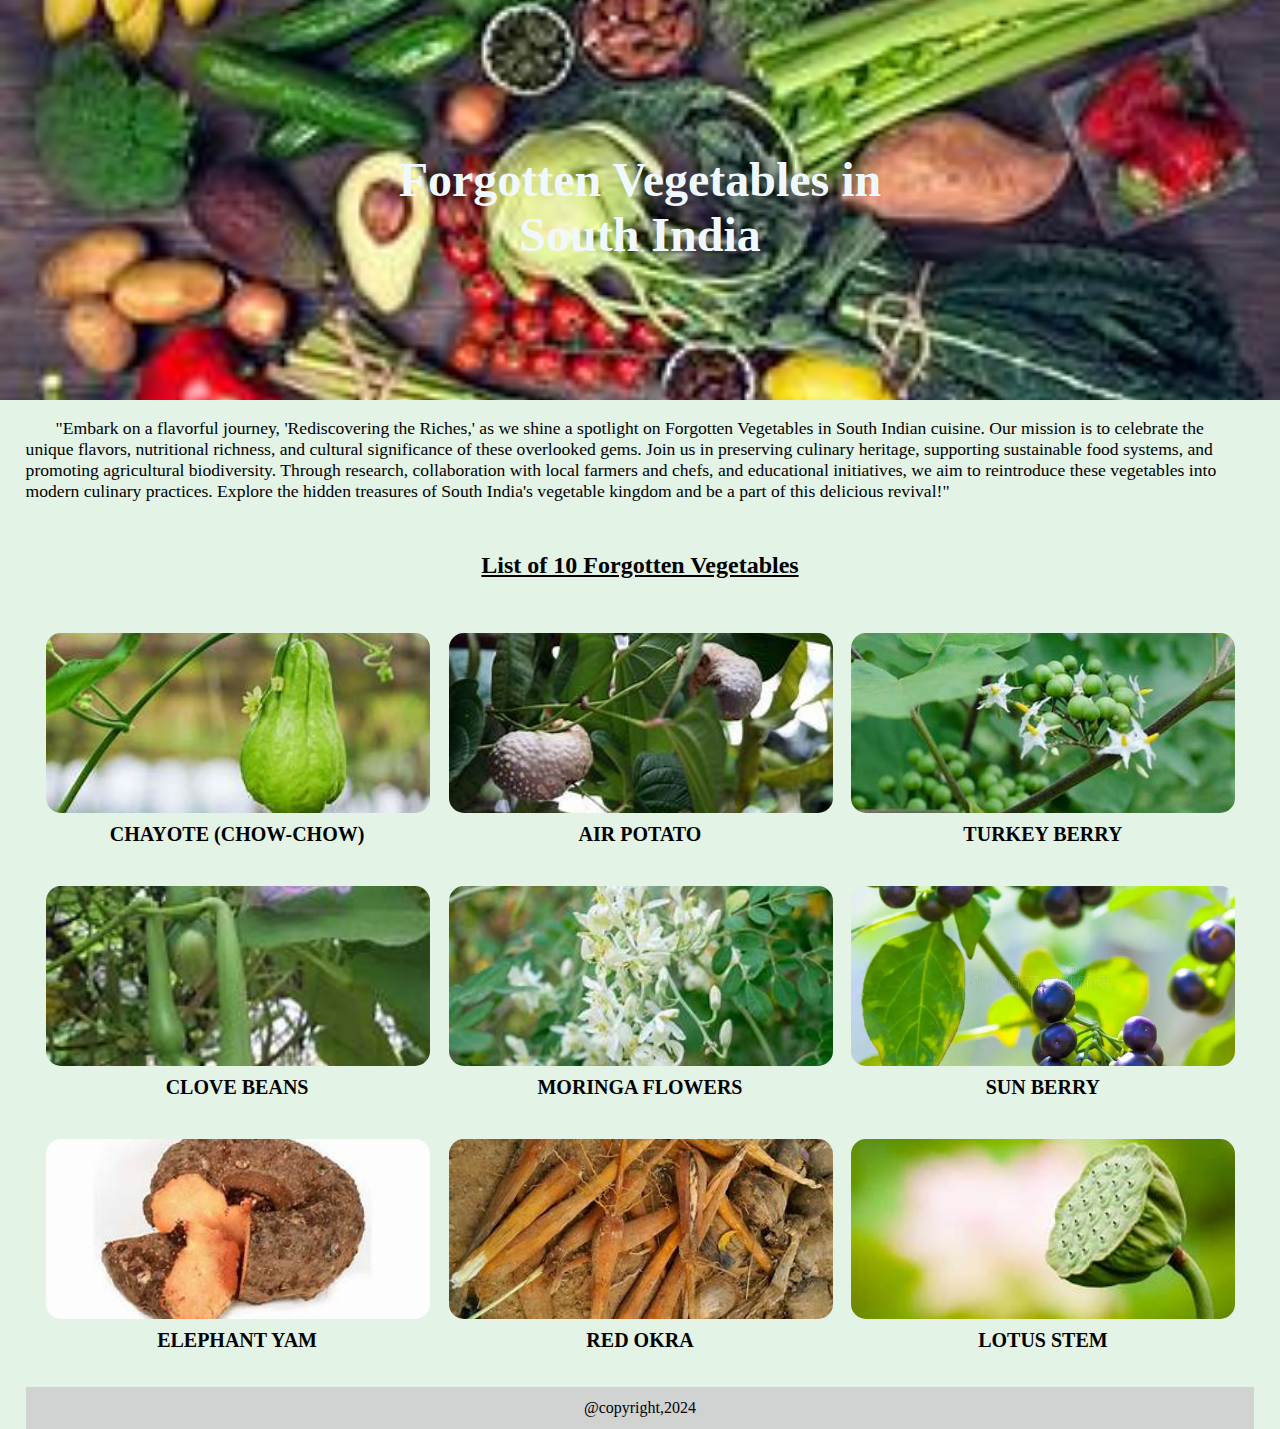
<file: index.html>
<html>
    <head>
        <title>Front</title>
        <meta name="google-site-verification" content="zb9w5DK0q1tBXpfVyajWb3axMwOqXxfs6MgqJvVOArU" />
        <meta name="viewport" content="width=device-width,initial-scale=1.0" />
        <link rel="stylesheet" href="front.css">
        

    </head>
    <body>
        <!-- <script src="trail.js"></script> -->
        
        <div id="p1">
            
                <img id="ban_img" src="images/banner.jpg">
            
            <div id="text"><h1>Forgotten Vegetables in <br>
                South India</h1>
            </div>
                
            
        </div>
        <div id="p2">
            <p>
                "Embark on a flavorful journey, 'Rediscovering the Riches,' as we shine a spotlight on Forgotten Vegetables in South Indian cuisine. Our mission is to celebrate the unique flavors, nutritional richness, and cultural significance of these overlooked gems. Join us in preserving culinary heritage, supporting sustainable food systems, and promoting agricultural biodiversity. Through research, collaboration with local farmers and chefs, and educational initiatives, we aim to reintroduce these vegetables into modern culinary practices. Explore the hidden treasures of South India's vegetable kingdom and be a part of this delicious revival!"
        </p>
        </div>
            
        
        <div id="p3">
            <h2><u>List of 10 Forgotten Vegetables</u></h2>
            <div class="v_row">
                <div class="v_box">
                    <a href="chayote/chayote.html"><img  class='ig' src="images/chayota.jpg" alt="CHAYOTE (CHOW-CHOW)"></a>
                    <div class="show"><b>CHAYOTE (CHOW-CHOW)</b>
                        <div class="hide">Chayote, commonly known as Chow-Chow, has gradually slipped into obscurity in South India, primarily due to shifting cultural preferences, changing agricultural practices, and the availability of alternative vegetables. As South Indian society modernizes, there has been a noticeable trend towards adopting more Westernized diets, leading to a decreased demand for traditional vegetables like chayote.  .  .  <a href="chayote.html">know more</a></div>
                    </div>
                </div>
                <div class="v_box">
                    <a href="Air Potato/airpotato.html"><img  class='ig' src="images/airpotato.jpg" alt="AIR POTATO"></a>
                    
                    <div class="show"><b>AIR POTATO</b>
                        <div class="hide">The Air Potato (Dioscorea bulbifera), locally known as "Varahikand," in South India. This versatile yam is native to the tropical and subtropical regions, thriving in the warm and humid climates of states like Kerala, Tamil Nadu, Karnataka, Andhra Pradesh, Telangana, and Puducherry.  .  .  <a href="Air Potato/airpotato.html">know more</a></div>
                    </div>
                </div>
                <div class="v_box">
                    <a href="Turkey Berry/Turkey berry.html">
                    <img class='ig' src="images/turkey_berry.jpg" alt="TURKEY BERRY"></a>
                    <div class="show"><b>TURKEY BERRY</b>
                        <div class="hide">Turkey berry, known locally as "Sundakkai" in South India, has gradually become a forgotten vegetable due to several factors. Firstly, changes in dietary preferences and lifestyles have led to a decline in the consumption of traditional and indigenous vegetables like turkey berry.  .  .  <a href="Turkey Berry/Turkey berry.html">know more</a></div>
                    </div>
                </div>
            </div>
            <div class="v_row">
                <div class="v_box">
                    <a href="Clove Beans/clove beans.html">
                        <img class='ig' src="images/clove_beans.jpg" alt="CLOVE BEANS"></a>
                    <div class="show"><b>CLOVE BEANS</b>
                        <div class="hide">Clove beans, also known as "kunthirikkalam" in South India, have gradually faded from culinary popularity in the region for several reasons. One primary factor is the shift towards more commercially viable and easily accessible vegetables. Clove beans require specific growing conditions and are not as widely available as other vegetables commonly found in South Indian cuisine..  .  .  <a href="Clove Beans/clove beans.html">know more</a></div>
                    </div>
                </div>
                <div class="v_box">
                    <a href="Moringa Flowers/Moringa Flower.html">
                    <img class='ig'  src="images/moringa_flowers.jpg" alt="MORINGA FLOWER"></a>
                    <div class="show"><b>MORINGA FLOWERS</b>
                        <div class="hide">Moringa flower, despite its remarkable nutritional value and culinary potential, has somewhat fallen into obscurity in South India. Several factors contribute to this. One primary reason is the gradual shift towards modern agricultural practices and the emphasis on cash crops, which has led to a decline in traditional farming of diverse crops like moringa. .  .  .  <a href="Moringa Flowers/Moringa Flower.html">know more</a></div>
                    </div>
                </div>
                <div class="v_box">
                    <a href="Sunberry/Sunberry.html">
                    <img class='ig' src="images/sunberry.webp" alt="Sun Berry"></a>
                    <div class="show"><b>SUN BERRY</b>
                        <div class="hide">Sun berry, also known as Solanum nigrum or black nightshade, has gradually faded into obscurity in South India primarily due to several factors. Firstly, there is a misconception surrounding its toxicity, as certain varieties of black nightshade contain poisonous compounds, leading to apprehension among consumers.  .  .  <a href="Sunberry/Sunberry.html">know more</a></div>
                    </div>
                </div>
            </div>
            <div class="v_row">
                <div class="v_box">
                    <a href="Elephant Yam/Elephant yam.html">
                    <img  class='ig' src="images/elephant_yam.jpg" alt="Elephant Yam"></a>
                    <div class="show"><b>ELEPHANT YAM</b>
                        <div class="hide">Elephant yam, a staple in traditional South Indian cuisine, has gradually become forgotten due to several factors. One reason is the changing dietary preferences influenced by urbanization and globalization. As South Indian society becomes more urbanized, there has been a shift towards convenience foods.  .  .  <a href="Elephant Yam/Elephant yam.html">know more</a></div>
                    </div>
                </div>
                <div class="v_box">
                    <a href="Palmyra Sprouts/pulmyra Sprout.html">
                    <img class='ig'  src="images/palmyra_sprouts.jpg" alt="Red Okra"></a>
                    <div class="show"><b>RED OKRA</b>
                        <div class="hide">The Palmyra sprout, traditionally known as 'Panang Kizhangu' in South India, has gradually faded into obscurity for several reasons. One significant factor contributing to its decline is the changing landscape of agricultural practices and dietary preferences..  .  .  <a href="Palmyra Sprouts/pulmyra Sprout.html">know more</a></div>
                    </div>
                </div>
                <div class="v_box">
                    <a href="lotus Stem/Lotus Stem.html">
                    <img class='ig' src="images/lotus_stem.jpg" alt="Lotus Stem"></a>
                    <div class="show"><b>LOTUS STEM</b>
                        <div class="hide">The lotus stem, often referred to as "Kamal Kakdi" or "Thamara Thandu" in South India, has gradually faded into obscurity for several reasons. Firstly, changes in agricultural practices and land use have led to the decline of lotus cultivation in the region. Traditional wetland farming methods.  .  .  <a href="lotus Stem/Lotus Stem.html">know more</a></div>
                    </div>
                </div>
            </div>
            
        
    </body>
    <foot>
        <div id="p4">
            @copyright,2024
            
        </div>
    </foot>
</html>
</file>
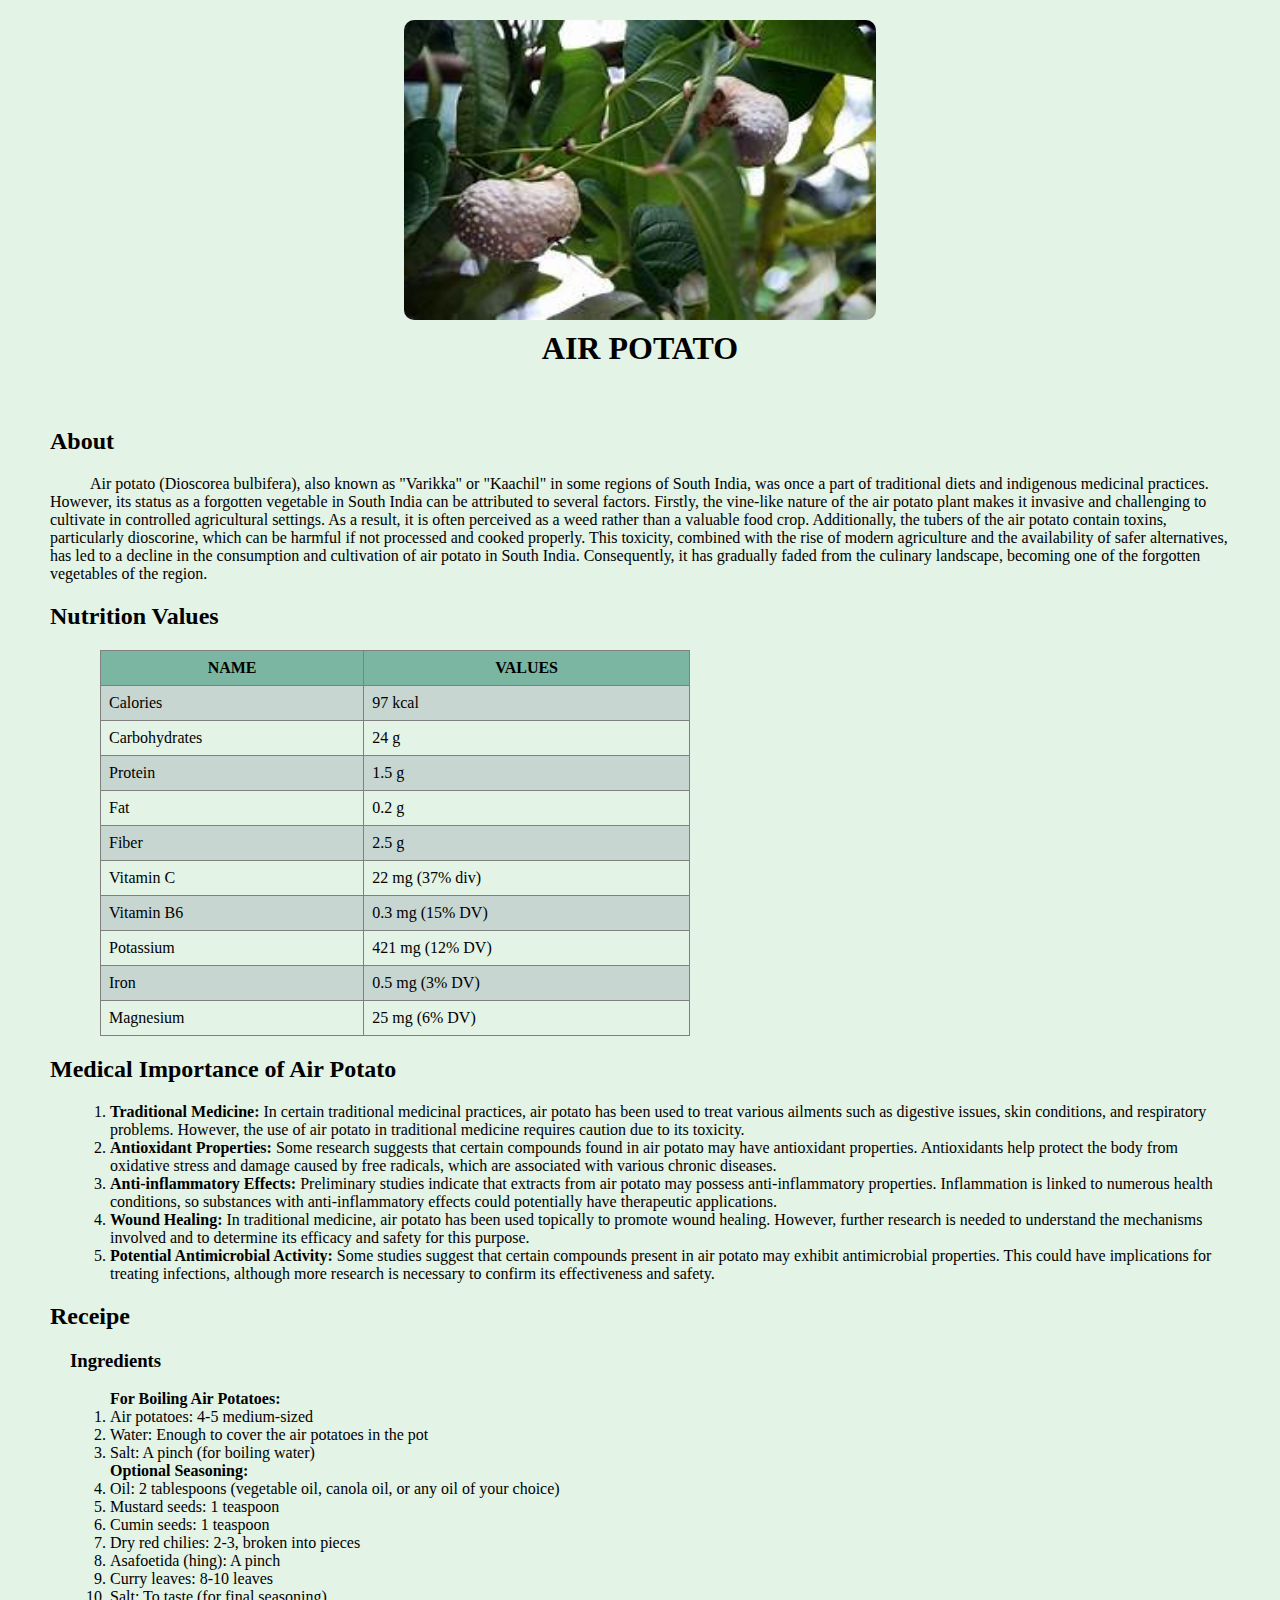
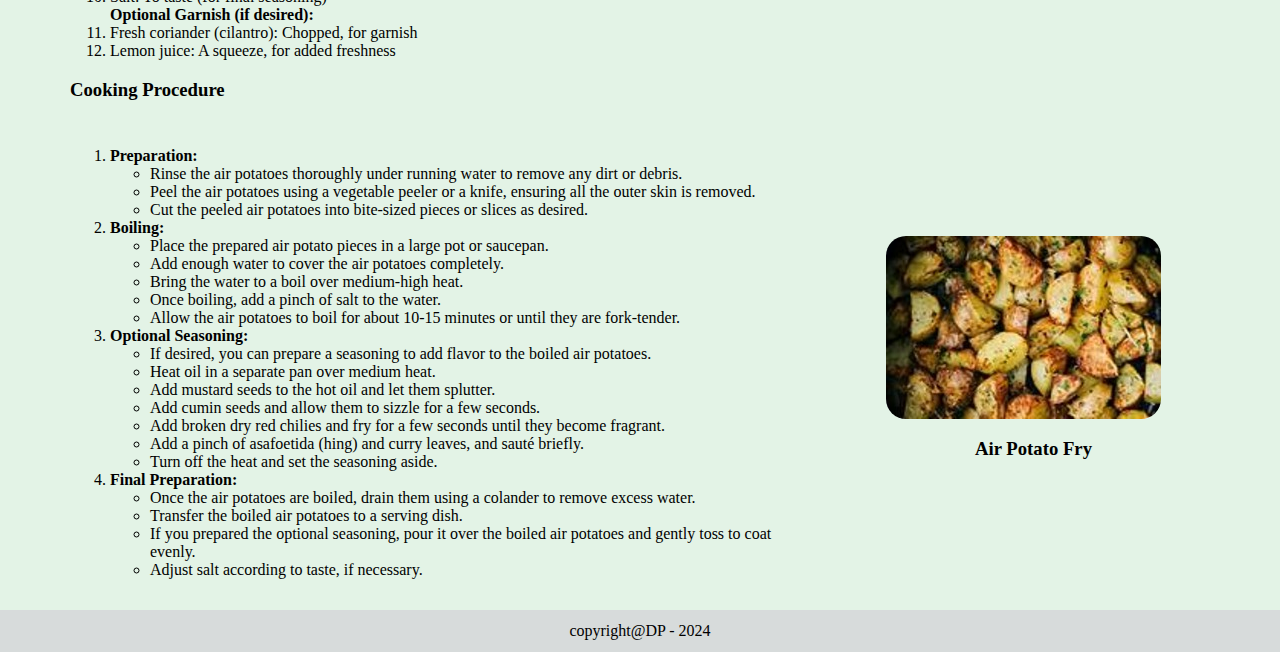
<file: Air Potato/airpotato.html>
<head>
    <title>back</title>
    <link rel="stylesheet" href="back.css">
</head>
<body>
    <div>
        <div id="p1">
            <img id="veg_img" src="airpotato.jpg" alt="vegetable_img">
            <h1>AIR POTATO</h1>
        </div>
        <div id="p2">
            <h2>About</h2>
            <p>    Air potato (Dioscorea bulbifera), also known as "Varikka" or "Kaachil" in some regions of South India, was once a part of traditional diets and indigenous medicinal practices. However, its status as a forgotten vegetable in South India can be attributed to several factors. Firstly, the vine-like nature of the air potato plant makes it invasive and challenging to cultivate in controlled agricultural settings. As a result, it is often perceived as a weed rather than a valuable food crop. Additionally, the tubers of the air potato contain toxins, particularly dioscorine, which can be harmful if not processed and cooked properly. This toxicity, combined with the rise of modern agriculture and the availability of safer alternatives, has led to a decline in the consumption and cultivation of air potato in South India. Consequently, it has gradually faded from the culinary landscape, becoming one of the forgotten vegetables of the region.</p>
        </div>
        <!-- <div id="p3">
            <h2>Reasons to Forgotten</h2>
            <ol>
                <li> </li>
                <li> </li>
            </ol>
        </div> -->
        <div id="p4">
            <h2>Nutrition Values</h2>
            <table >
                <tr><th>NAME</th>
                    <th>VALUES</th>
                </tr>
                <tr>
                    <td>Calories</td>
                    <td>97 kcal</td>
                </tr>
                <tr>
                    <td>Carbohydrates</td>
                    <td>24 g</td>
                </tr>
                <tr>
                    <td>Protein</td>
                    <td>1.5 g</td>
                </tr>
                <tr>
                    <td>Fat</td>
                    <td>0.2 g</td>
                </tr>
                <tr>
                    <td>Fiber</td>
                    <td>2.5 g</td>
                </tr>
                <tr>
                    <td>Vitamin C</td>
                    <td>22 mg (37% div)</td>
                </tr>
                <tr>
                    <td>Vitamin B6</td>
                    <td>0.3 mg (15% DV)</td>
                </tr>
                <tr>
                    <td>Potassium</td>
                    <td>421 mg (12% DV)</td>
                </tr>
                <tr>
                    <td>Iron</td>
                    <td>0.5 mg (3% DV)</td>
                </tr>
                <tr>
                    <td>Magnesium</td>
                    <td>25 mg (6% DV)</td>
                </tr>

            </table>
        </div>
        <div id="p3">
            <h2>Medical Importance of Air Potato</h2>
            <ol>
                <li><b>Traditional Medicine:</b> In certain traditional medicinal practices, air potato has been used to treat various ailments such as digestive issues, skin conditions, and respiratory problems. However, the use of air potato in traditional medicine requires caution due to its toxicity.</li>
                <li><b>Antioxidant Properties: </b>Some research suggests that certain compounds found in air potato may have antioxidant properties. Antioxidants help protect the body from oxidative stress and damage caused by free radicals, which are associated with various chronic diseases.</li>
                <li><b>Anti-inflammatory Effects: </b>Preliminary studies indicate that extracts from air potato may possess anti-inflammatory properties. Inflammation is linked to numerous health conditions, so substances with anti-inflammatory effects could potentially have therapeutic applications.</li>
                <li><b>Wound Healing:</b> In traditional medicine, air potato has been used topically to promote wound healing. However, further research is needed to understand the mechanisms involved and to determine its efficacy and safety for this purpose.</li>
                <li><b>Potential Antimicrobial Activity:</b> Some studies suggest that certain compounds present in air potato may exhibit antimicrobial properties. This could have implications for treating infections, although more research is necessary to confirm its effectiveness and safety.</li>

            </ol>
        </div>
        <div id="p5">
            <h2>Receipe</h2>
            <h3>Ingredients</h3>
            <ol>
                <b>For Boiling Air Potatoes:</b>
                <li>Air potatoes: 4-5 medium-sized</li>
                <li>Water: Enough to cover the air potatoes in the pot</li>
                <li>Salt: A pinch (for boiling water)</li>
                <b>Optional Seasoning:</b>
                <li>Oil: 2 tablespoons (vegetable oil, canola oil, or any oil of your choice)</li>
                <li>Mustard seeds: 1 teaspoon</li>
                <li>Cumin seeds: 1 teaspoon</li>
                <li>Dry red chilies: 2-3, broken into pieces</li>
                <li>Asafoetida (hing): A pinch</li>
                <li>Curry leaves: 8-10 leaves</li>
                <li>Salt: To taste (for final seasoning)</li>
                <b>Optional Garnish (if desired):</b>
                <li>Fresh coriander (cilantro): Chopped, for garnish</li>
                <li>Lemon juice: A squeeze, for added freshness</li>
            </ol>
            <div id="cook">
                <h3>Cooking Procedure</h3>
                <div id="co">
                    <div id="instr">
                    
                        <ol>
                            <li><strong>Preparation:</strong>
                                <ul>
                                    <li>Rinse the air potatoes thoroughly under running water to remove any dirt or debris.</li>
                                    <li>Peel the air potatoes using a vegetable peeler or a knife, ensuring all the outer skin is removed.</li>
                                    <li>Cut the peeled air potatoes into bite-sized pieces or slices as desired.</li>
                                </ul>
                            </li>
                            <li><strong>Boiling:</strong>
                                <ul>
                                    <li>Place the prepared air potato pieces in a large pot or saucepan.</li>
                                    <li>Add enough water to cover the air potatoes completely.</li>
                                    <li>Bring the water to a boil over medium-high heat.</li>
                                    <li>Once boiling, add a pinch of salt to the water.</li>
                                    <li>Allow the air potatoes to boil for about 10-15 minutes or until they are fork-tender.</li>
                                </ul>
                            </li>
                            <li><strong>Optional Seasoning:</strong>
                                <ul>
                                    <li>If desired, you can prepare a seasoning to add flavor to the boiled air potatoes.</li>
                                    <li>Heat oil in a separate pan over medium heat.</li>
                                    <li>Add mustard seeds to the hot oil and let them splutter.</li>
                                    <li>Add cumin seeds and allow them to sizzle for a few seconds.</li>
                                    <li>Add broken dry red chilies and fry for a few seconds until they become fragrant.</li>
                                    <li>Add a pinch of asafoetida (hing) and curry leaves, and sauté briefly.</li>
                                    <li>Turn off the heat and set the seasoning aside.</li>
                                </ul>
                            </li>
                            <li><strong>Final Preparation:</strong>
                                <ul>
                                    <li>Once the air potatoes are boiled, drain them using a colander to remove excess water.</li>
                                    <li>Transfer the boiled air potatoes to a serving dish.</li>
                                    <li>If you prepared the optional seasoning, pour it over the boiled air potatoes and gently toss to coat evenly.</li>
                                    <li>Adjust salt according to taste, if necessary.</li>
                                </ul>
                            </li>
                        </ol>
                    </div>
                    <div id="r_img">
                        <img src="air_potato_curry.jpg" alt="receipe_photo">
                        <h3>Air Potato Fry</h3>
                    </div>
                </div>
            </div>
        </div>

    </div>
    <div id="footer">
        copyright@DP - 2024
    </div>
</body>
</file>
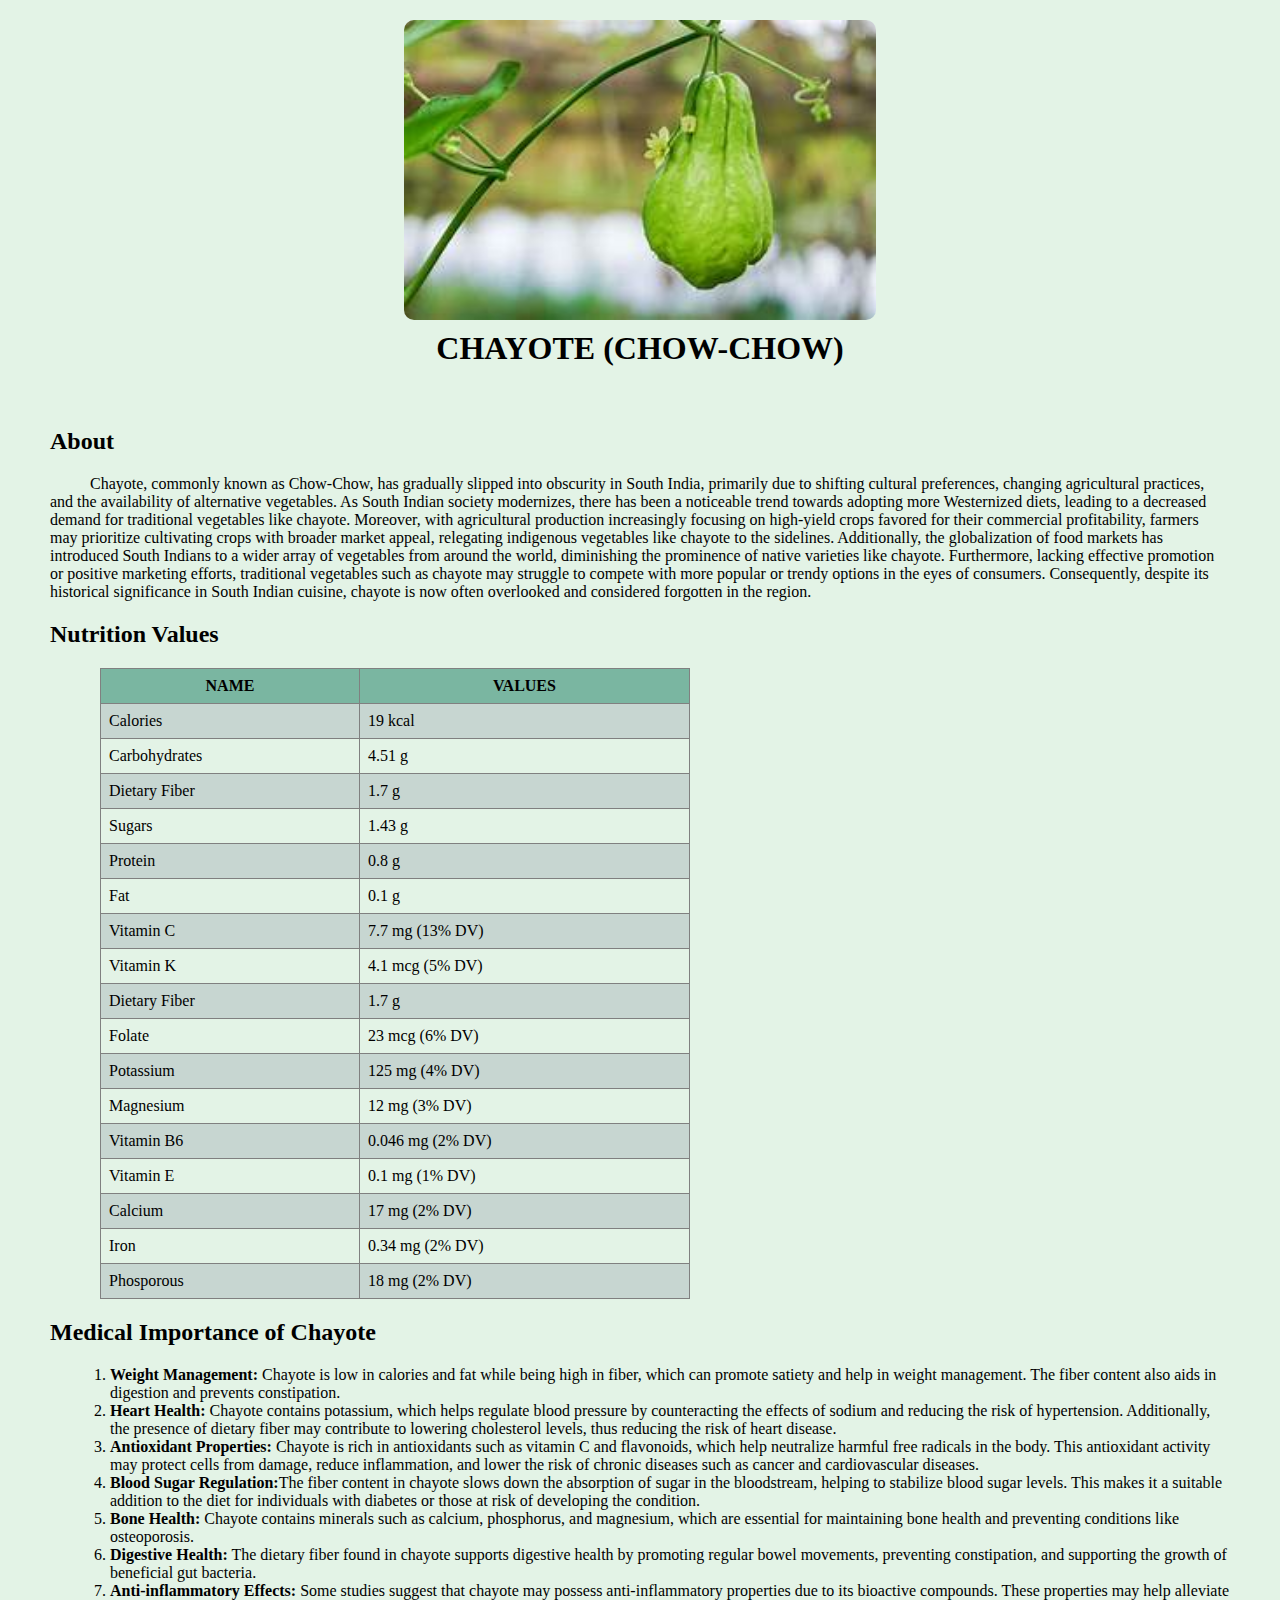
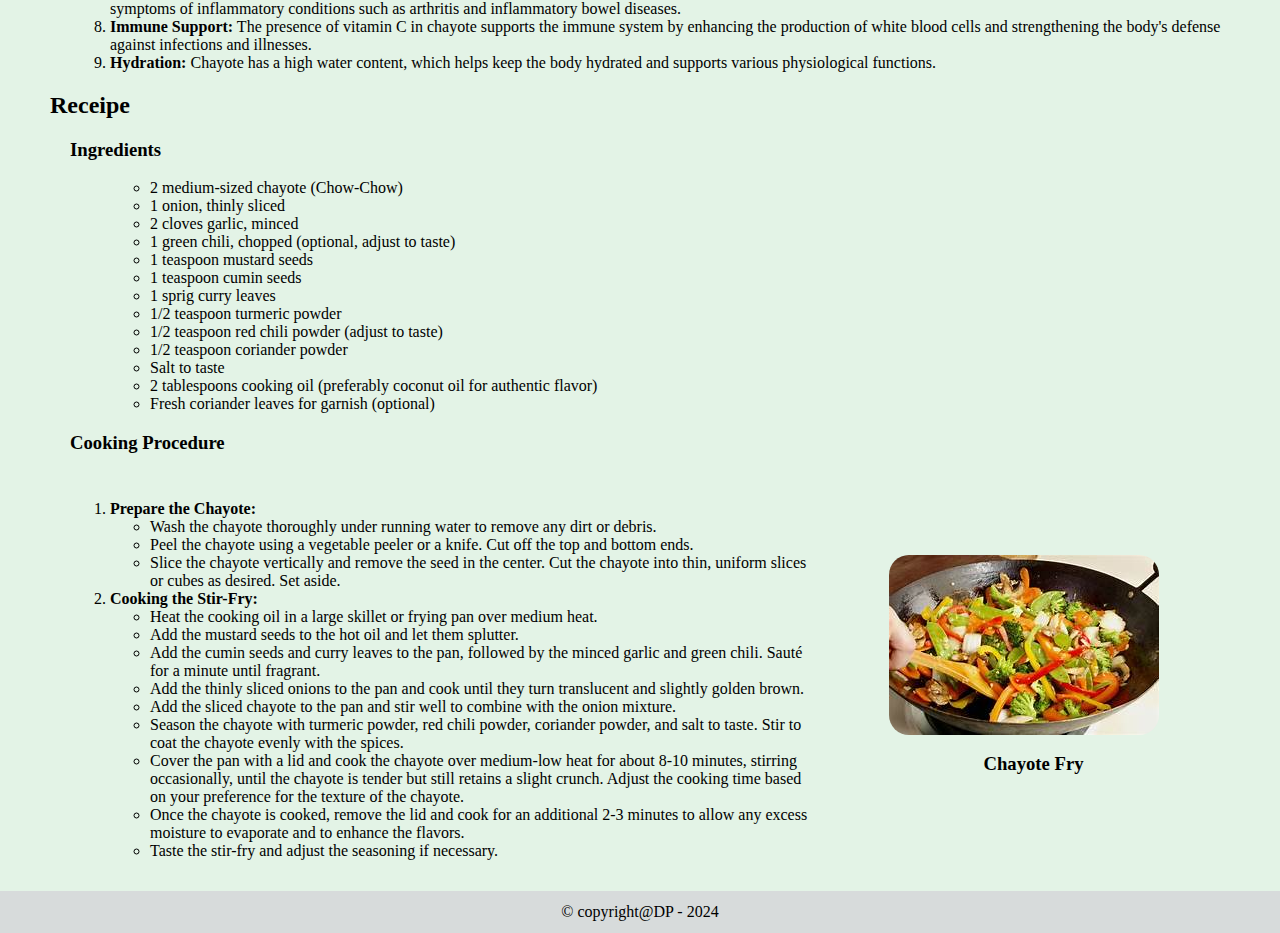
<file: chayote/chayote.html>
<head>
    <title>back</title>
    <link rel="stylesheet" href="back.css">
</head>
<body>
    <div>
        <div id="p1">
            <img id="veg_img" src="chayota.jpg" alt="CHAYOTE (CHOW-CHOW)">
            <h1>CHAYOTE (CHOW-CHOW)</h1>
        </div>
        <div id="p2">
            <h2>About</h2>
            <p>Chayote, commonly known as Chow-Chow, has gradually slipped into obscurity in South India, primarily due to shifting cultural preferences, changing agricultural practices, and the availability of alternative vegetables. As South Indian society modernizes, there has been a noticeable trend towards adopting more Westernized diets, leading to a decreased demand for traditional vegetables like chayote. Moreover, with agricultural production increasingly focusing on high-yield crops favored for their commercial profitability, farmers may prioritize cultivating crops with broader market appeal, relegating indigenous vegetables like chayote to the sidelines. Additionally, the globalization of food markets has introduced South Indians to a wider array of vegetables from around the world, diminishing the prominence of native varieties like chayote. Furthermore, lacking effective promotion or positive marketing efforts, traditional vegetables such as chayote may struggle to compete with more popular or trendy options in the eyes of consumers. Consequently, despite its historical significance in South Indian cuisine, chayote is now often overlooked and considered forgotten in the region.</p>
        </div>
        
        <div id="p4">
            <h2>Nutrition Values</h2>
            <table >
                <tr>
                    <th>NAME</th>
                    <th>VALUES</th>
                </tr>
                <tr>
                    <td>Calories</td>
                    <td>19 kcal</td>
                </tr>
                <tr>
                    <td>Carbohydrates</td>
                    <td>4.51 g</td>
                </tr>
                <tr>
                    <td>Dietary Fiber</td>
                    <td>1.7 g</td>
                </tr>
                <tr>
                    <td>Sugars</td>
                    <td>1.43 g</td>
                </tr>
                <tr>
                    <td>Protein</td>
                    <td>0.8 g</td>
                </tr>
                <tr>
                    <td>Fat</td>
                    <td>0.1 g</td>
                </tr>
                <tr>
                    <td>Vitamin C</td>
                    <td>7.7 mg (13% DV)</td>
                </tr>
                <tr>
                    <td>Vitamin K </td>
                    <td>4.1 mcg (5% DV)</td>
                </tr>
                <tr>
                    <td>Dietary Fiber</td>
                    <td>1.7 g</td>
                </tr>
                <tr>
                    <td>Folate </td>
                    <td>23 mcg (6% DV)</td>
                </tr>
                <tr>
                    <td>Potassium </td>
                    <td>125 mg (4% DV)</td>
                </tr>
                <tr>
                    <td>Magnesium</td>
                    <td>12 mg (3% DV)</td>
                </tr>
                <tr>
                    <td>Vitamin B6</td>
                    <td>0.046 mg (2% DV)</td>
                </tr>
                <tr>
                    <td>Vitamin E </td>
                    <td>0.1 mg (1% DV)</td>
                </tr>
                <tr>
                    <td>Calcium</td>
                    <td>17 mg (2% DV)</td>
                </tr>
                <tr>
                    <td>Iron</td>
                    <td>0.34 mg (2% DV)</td>
                </tr>
                <tr>
                    <td>Phosporous</td>
                    <td>18 mg (2% DV)</td>
                </tr>
                
            </table>
        </div>
        <div id="p3">
            <h2>Medical Importance of Chayote</h2>
            <ol>
                <li><b>Weight Management:</b> Chayote is low in calories and fat while being high in fiber, which can promote satiety and help in weight management. The fiber content also aids in digestion and prevents constipation.</li>
                <li><b>Heart Health:</b> Chayote contains potassium, which helps regulate blood pressure by counteracting the effects of sodium and reducing the risk of hypertension. Additionally, the presence of dietary fiber may contribute to lowering cholesterol levels, thus reducing the risk of heart disease.</li>
                <li><b>Antioxidant Properties:</b> Chayote is rich in antioxidants such as vitamin C and flavonoids, which help neutralize harmful free radicals in the body. This antioxidant activity may protect cells from damage, reduce inflammation, and lower the risk of chronic diseases such as cancer and cardiovascular diseases.</li>
                <li><b>Blood Sugar Regulation:</b>The fiber content in chayote slows down the absorption of sugar in the bloodstream, helping to stabilize blood sugar levels. This makes it a suitable addition to the diet for individuals with diabetes or those at risk of developing the condition.</li>
                <li><b>Bone Health:</b> Chayote contains minerals such as calcium, phosphorus, and magnesium, which are essential for maintaining bone health and preventing conditions like osteoporosis.</li>
                <li><b>Digestive Health:</b> The dietary fiber found in chayote supports digestive health by promoting regular bowel movements, preventing constipation, and supporting the growth of beneficial gut bacteria.</li>
                <li><b>Anti-inflammatory Effects:</b> Some studies suggest that chayote may possess anti-inflammatory properties due to its bioactive compounds. These properties may help alleviate symptoms of inflammatory conditions such as arthritis and inflammatory bowel diseases.</li>
                <li><b>Immune Support:</b> The presence of vitamin C in chayote supports the immune system by enhancing the production of white blood cells and strengthening the body's defense against infections and illnesses.</li>
                <li><b>Hydration:</b> Chayote has a high water content, which helps keep the body hydrated and supports various physiological functions.</li>

            </ol>
        </div>
        <div id="p5">
            <h2>Receipe</h2>
            <h3>Ingredients</h3>
            <ol>
                <ul>
                <li>2 medium-sized chayote (Chow-Chow)</li>
                <li>1 onion, thinly sliced</li>
                <li>2 cloves garlic, minced</li>
                <li>1 green chili, chopped (optional, adjust to taste)</li>
                <li>1 teaspoon mustard seeds</li>
                <li>1 teaspoon cumin seeds</li>
                <li>1 sprig curry leaves</li>
                <li>1/2 teaspoon turmeric powder</li>
                <li>1/2 teaspoon red chili powder (adjust to taste)</li>
                <li>1/2 teaspoon coriander powder</li>
                <li>Salt to taste</li>
                <li>2 tablespoons cooking oil (preferably coconut oil for authentic flavor)</li>
                <li>Fresh coriander leaves for garnish (optional)</li>
                </ul>
            </ol>
            <div id="cook">
                <h3>Cooking Procedure</h3>
                <div id="co">
                    <div id="instr">
                    
                        <ol>
                            <li>
                            <b>Prepare the Chayote:</b>
                            <ul>
                            <li>Wash the chayote thoroughly under running water to remove any dirt or debris.</li>
                            <li>Peel the chayote using a vegetable peeler or a knife. Cut off the top and bottom ends.</li>
                            <li>Slice the chayote vertically and remove the seed in the center.
                            Cut the chayote into thin, uniform slices or cubes as desired. Set aside.</li>
                            </ul>
                            </li>
                            <li>
                            <b>Cooking the Stir-Fry:</b>
                            <ul>
                            <li>Heat the cooking oil in a large skillet or frying pan over medium heat. </li>
                            <li>Add the mustard seeds to the hot oil and let them splutter.
                            <li>Add the cumin seeds and curry leaves to the pan, followed by the minced garlic and green chili. Sauté for a minute until fragrant. </li>
                            <li>Add the thinly sliced onions to the pan and cook until they turn translucent and slightly golden brown. </li>
                            <li>Add the sliced chayote to the pan and stir well to combine with the onion mixture. </li>
                            <li>Season the chayote with turmeric powder, red chili powder, coriander powder, and salt to taste. Stir to coat the chayote evenly with the spices. </li>
                            <li>Cover the pan with a lid and cook the chayote over medium-low heat for about 8-10 minutes, stirring occasionally, until the chayote is tender but still retains a slight crunch. Adjust the cooking time based on your preference for the texture of the chayote. </li>
                            <li>Once the chayote is cooked, remove the lid and cook for an additional 2-3 minutes to allow any excess moisture to evaporate and to enhance the flavors. </li>
                            <li>Taste the stir-fry and adjust the seasoning if necessary.</li>
                            </ul>
                            </li>
                            </ol>
                            
                            
                    </div>
                    <div id="r_img">
                        <img src="stir_fry.jpg" alt="receipe_photo">
                        <h3>Chayote Fry</h3>
                    </div>
                </div>
            </div>
        </div>

    </div>
    <div id="footer">
        © copyright@DP - 2024
    </div>
</body>
</file>
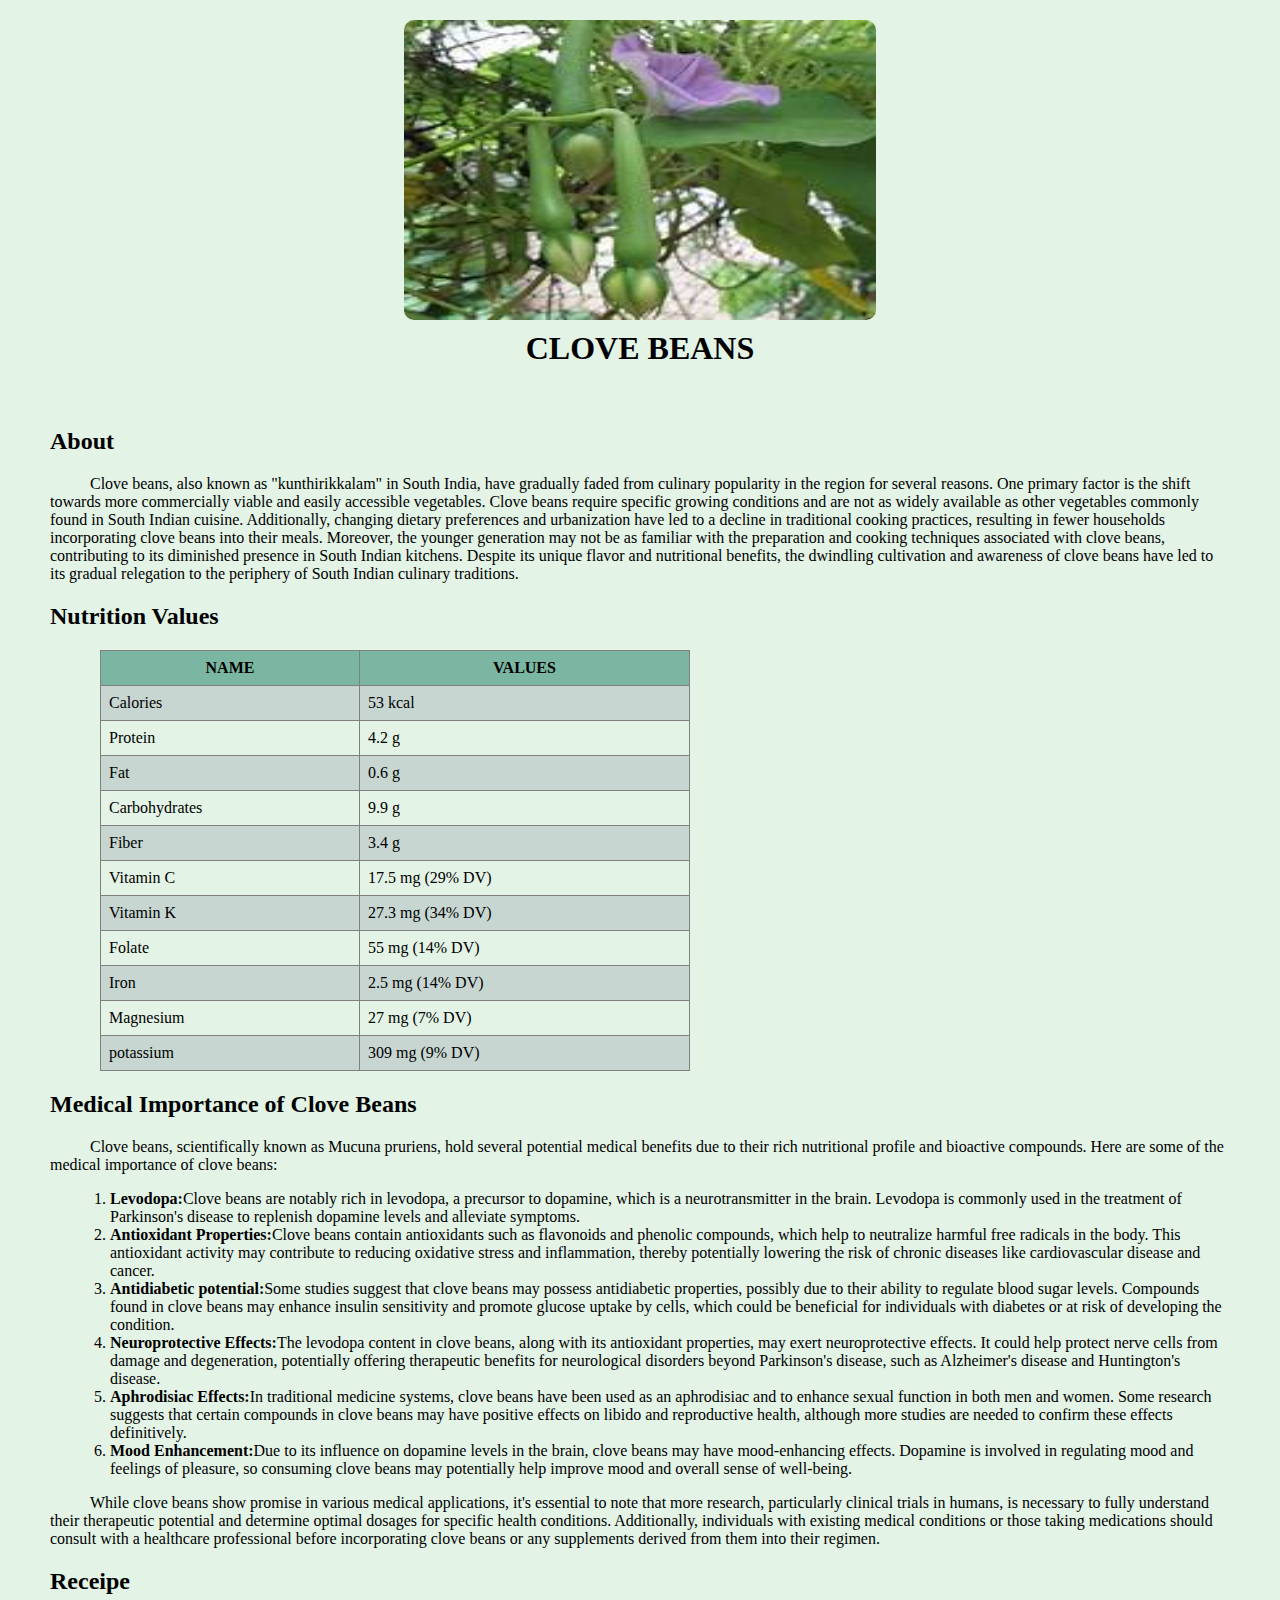
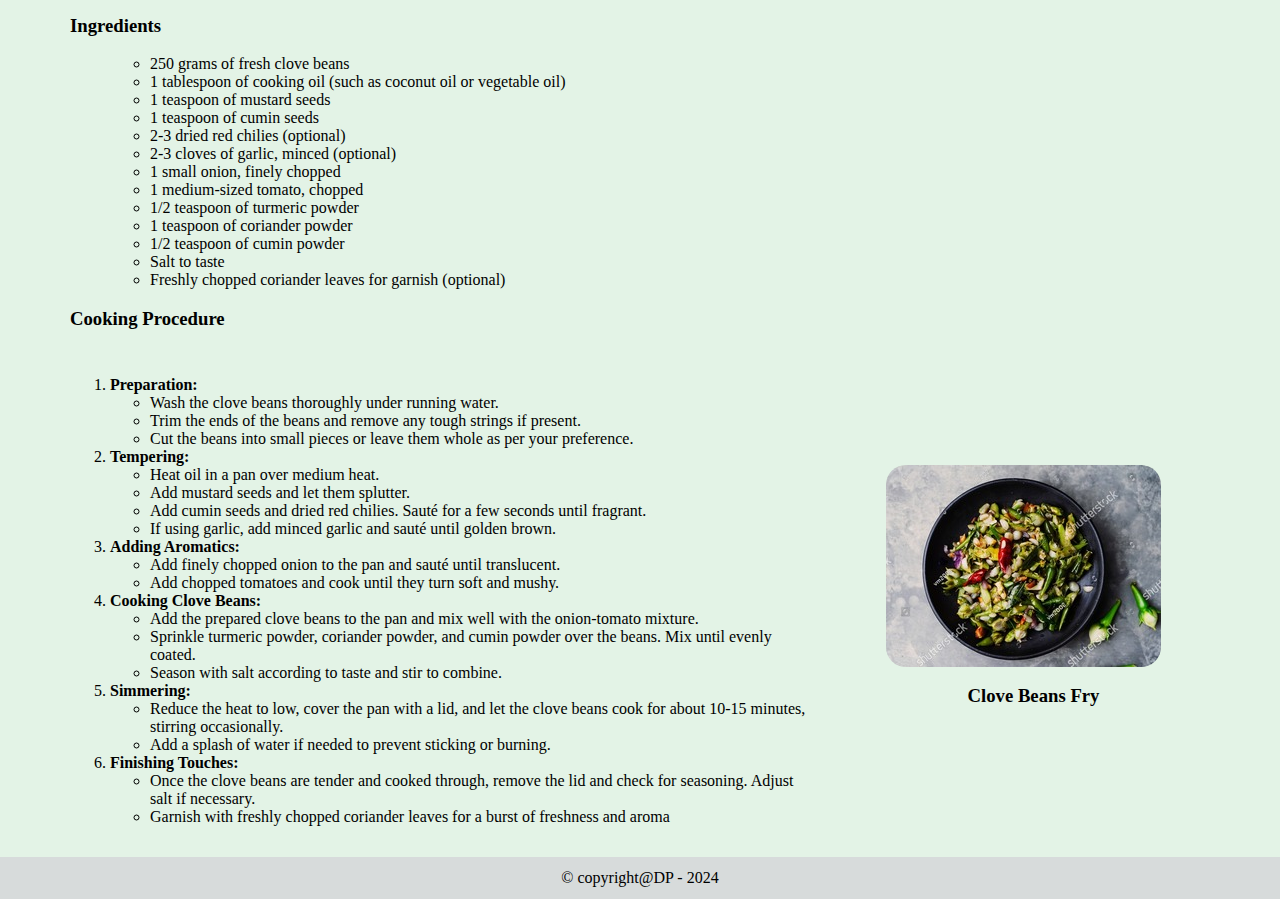
<file: Clove Beans/clove beans.html>
<head>
    <title>back</title>
    <link rel="stylesheet" href="back.css">
</head>
<body>
    <div>
        <div id="p1">
            <img id="veg_img" src="clove_beans.jpg" alt="Clove Beans">
            <h1>CLOVE BEANS</h1>
        </div>
        <div id="p2">
            <h2>About</h2>
            <p>Clove beans, also known as "kunthirikkalam" in South India, have gradually faded from culinary popularity in the region for several reasons. One primary factor is the shift towards more commercially viable and easily accessible vegetables. Clove beans require specific growing conditions and are not as widely available as other vegetables commonly found in South Indian cuisine. Additionally, changing dietary preferences and urbanization have led to a decline in traditional cooking practices, resulting in fewer households incorporating clove beans into their meals. Moreover, the younger generation may not be as familiar with the preparation and cooking techniques associated with clove beans, contributing to its diminished presence in South Indian kitchens. Despite its unique flavor and nutritional benefits, the dwindling cultivation and awareness of clove beans have led to its gradual relegation to the periphery of South Indian culinary traditions.</p>
        </div>
        
        <div id="p4">
            <h2>Nutrition Values</h2>
            <table >
                <tr>
                    <th>NAME</th>
                    <th>VALUES</th>
                </tr>
                <tr>
                    <td>Calories</td>
                    <td>53 kcal</td>
                </tr>
                <tr>
                    <td>Protein</td>
                    <td>4.2 g</td>
                </tr>
                <tr>
                    <td>Fat</td>
                    <td>0.6 g</td>
                </tr>
                <tr>
                    <td>Carbohydrates</td>
                    <td>9.9 g</td>
                </tr>
                <tr>
                    <td>Fiber</td>
                    <td>3.4 g</td>
                </tr>
                <tr>
                    <td>Vitamin C</td>
                    <td>17.5 mg (29% DV)</td>
                </tr>
                <tr>
                    <td>Vitamin K </td>
                    <td>27.3 mg (34% DV)</td>
                </tr>
                <tr>
                    <td>Folate</td>
                    <td>55 mg (14% DV)</td>
                </tr>
                <tr>
                    <td>Iron</td>
                    <td>2.5 mg (14% DV)</td>
                </tr>
                <tr>
                    <td>Magnesium</td>
                    <td>27 mg (7% DV)</td>
                </tr>
                <tr>
                    <td>potassium</td>
                    <td>309 mg (9% DV)</td>
                </tr>
            </table>
        </div>
        <div id="p3">
            <h2>Medical Importance of Clove Beans</h2>
            <p>Clove beans, scientifically known as Mucuna pruriens, hold several potential medical benefits due to their rich nutritional profile and bioactive compounds. Here are some of the medical importance of clove beans:</p>
            <ol>
                <li><b>Levodopa:</b>Clove beans are notably rich in levodopa, a precursor to dopamine, which is a neurotransmitter in the brain. Levodopa is commonly used in the treatment of Parkinson's disease to replenish dopamine levels and alleviate symptoms.</li>
                <li><b>Antioxidant Properties:</b>Clove beans contain antioxidants such as flavonoids and phenolic compounds, which help to neutralize harmful free radicals in the body. This antioxidant activity may contribute to reducing oxidative stress and inflammation, thereby potentially lowering the risk of chronic diseases like cardiovascular disease and cancer.</li>
                <li><b>Antidiabetic potential:</b>Some studies suggest that clove beans may possess antidiabetic properties, possibly due to their ability to regulate blood sugar levels. Compounds found in clove beans may enhance insulin sensitivity and promote glucose uptake by cells, which could be beneficial for individuals with diabetes or at risk of developing the condition.</li>
                <li><b>Neuroprotective Effects:</b>The levodopa content in clove beans, along with its antioxidant properties, may exert neuroprotective effects. It could help protect nerve cells from damage and degeneration, potentially offering therapeutic benefits for neurological disorders beyond Parkinson's disease, such as Alzheimer's disease and Huntington's disease.</li>
                <li><b>Aphrodisiac Effects:</b>In traditional medicine systems, clove beans have been used as an aphrodisiac and to enhance sexual function in both men and women. Some research suggests that certain compounds in clove beans may have positive effects on libido and reproductive health, although more studies are needed to confirm these effects definitively.</li>
                <li><b>Mood Enhancement:</b>Due to its influence on dopamine levels in the brain, clove beans may have mood-enhancing effects. Dopamine is involved in regulating mood and feelings of pleasure, so consuming clove beans may potentially help improve mood and overall sense of well-being.</li>
            </ol>
            <p>While clove beans show promise in various medical applications, it's essential to note that more research, particularly clinical trials in humans, is necessary to fully understand their therapeutic potential and determine optimal dosages for specific health conditions. Additionally, individuals with existing medical conditions or those taking medications should consult with a healthcare professional before incorporating clove beans or any supplements derived from them into their regimen.</p>
        </div>
        <div id="p5">
            <h2>Receipe</h2>
            <h3>Ingredients</h3>
            <ol>
              <ul>	
                <li>250 grams of fresh clove beans</li>
                <li>1 tablespoon of cooking oil (such as coconut oil or vegetable oil)</li>
                <li>1 teaspoon of mustard seeds</li>
                <li>1 teaspoon of cumin seeds</li>
                <li>2-3 dried red chilies (optional)</li>
                <li>2-3 cloves of garlic, minced (optional)</li>
                <li>1 small onion, finely chopped</li>
                <li>1 medium-sized tomato, chopped</li>
                <li>1/2 teaspoon of turmeric powder</li>
                <li>1 teaspoon of coriander powder</li>
                <li>1/2 teaspoon of cumin powder</li>
                <li>Salt to taste</li>
                <li>Freshly chopped coriander leaves for garnish (optional)</li>
              </ul>
            </ol>
            <div id="cook">
                <h3>Cooking Procedure</h3>
                <div id="co">
                    <div id="instr">
                    
                        <ol>
                            <li>
                             <b>Preparation: </b>                            
                                <ul>
                                    <li>Wash the clove beans thoroughly under running water.</li>
                                    <li>Trim the ends of the beans and remove any tough strings if present.</li>
                                    <li>Cut the beans into small pieces or leave them whole as per your preference.</li>
                                </ul>                        
                            </li>
                            <li>
                             <b>Tempering: </b>
                                <ul>
                                    <li>Heat oil in a pan over medium heat.</li>
                                    <li>Add mustard seeds and let them splutter.</li>
                                    <li>Add cumin seeds and dried red chilies. Sauté for a few seconds until fragrant.</li>
                                    <li>If using garlic, add minced garlic and sauté until golden brown.</li>
                                </ul>
                            </li>
                            <li>
                             <b>Adding Aromatics: </b>
                                <ul>
                                    <li>Add finely chopped onion to the pan and sauté until translucent.</li>
                                    <li>Add chopped tomatoes and cook until they turn soft and mushy.</li>
                                </ul>
                            </li>
                            <li>
                             <b>Cooking Clove Beans: </b>
                                <ul>
                                    <li>Add the prepared clove beans to the pan and mix well with the onion-tomato mixture.</li>
                                    <li>Sprinkle turmeric powder, coriander powder, and cumin powder over the beans. Mix until evenly coated.</li>
                                    <li>Season with salt according to taste and stir to combine.</li>
                                </ul>
                            </li>
                            <li>
                             <b>Simmering: </b>
                                <ul>
                                    <li>Reduce the heat to low, cover the pan with a lid, and let the clove beans cook for about 10-15 minutes, stirring occasionally.</li>
                                    <li>Add a splash of water if needed to prevent sticking or burning.</li>
                                </ul>
                            </li>
                            <li>
                             <b>Finishing Touches: </b>
                                <ul>
                                    <li>Once the clove beans are tender and cooked through, remove the lid and check for seasoning. Adjust salt if necessary.</li>
                                    <li>Garnish with freshly chopped coriander leaves for a burst of freshness and aroma</li>
                                </ul>
                            </li>
                        </ol>

                    </div>
                    <div id="r_img">
                        <img src="clove_beans_fry.jpg" alt="receipe_photo">
                        <h3>Clove Beans Fry</h3>
                    </div>
                </div>
            </div>
        </div>

    </div>
    <div id="footer">
        © copyright@DP - 2024
    </div>
</body>
</file>
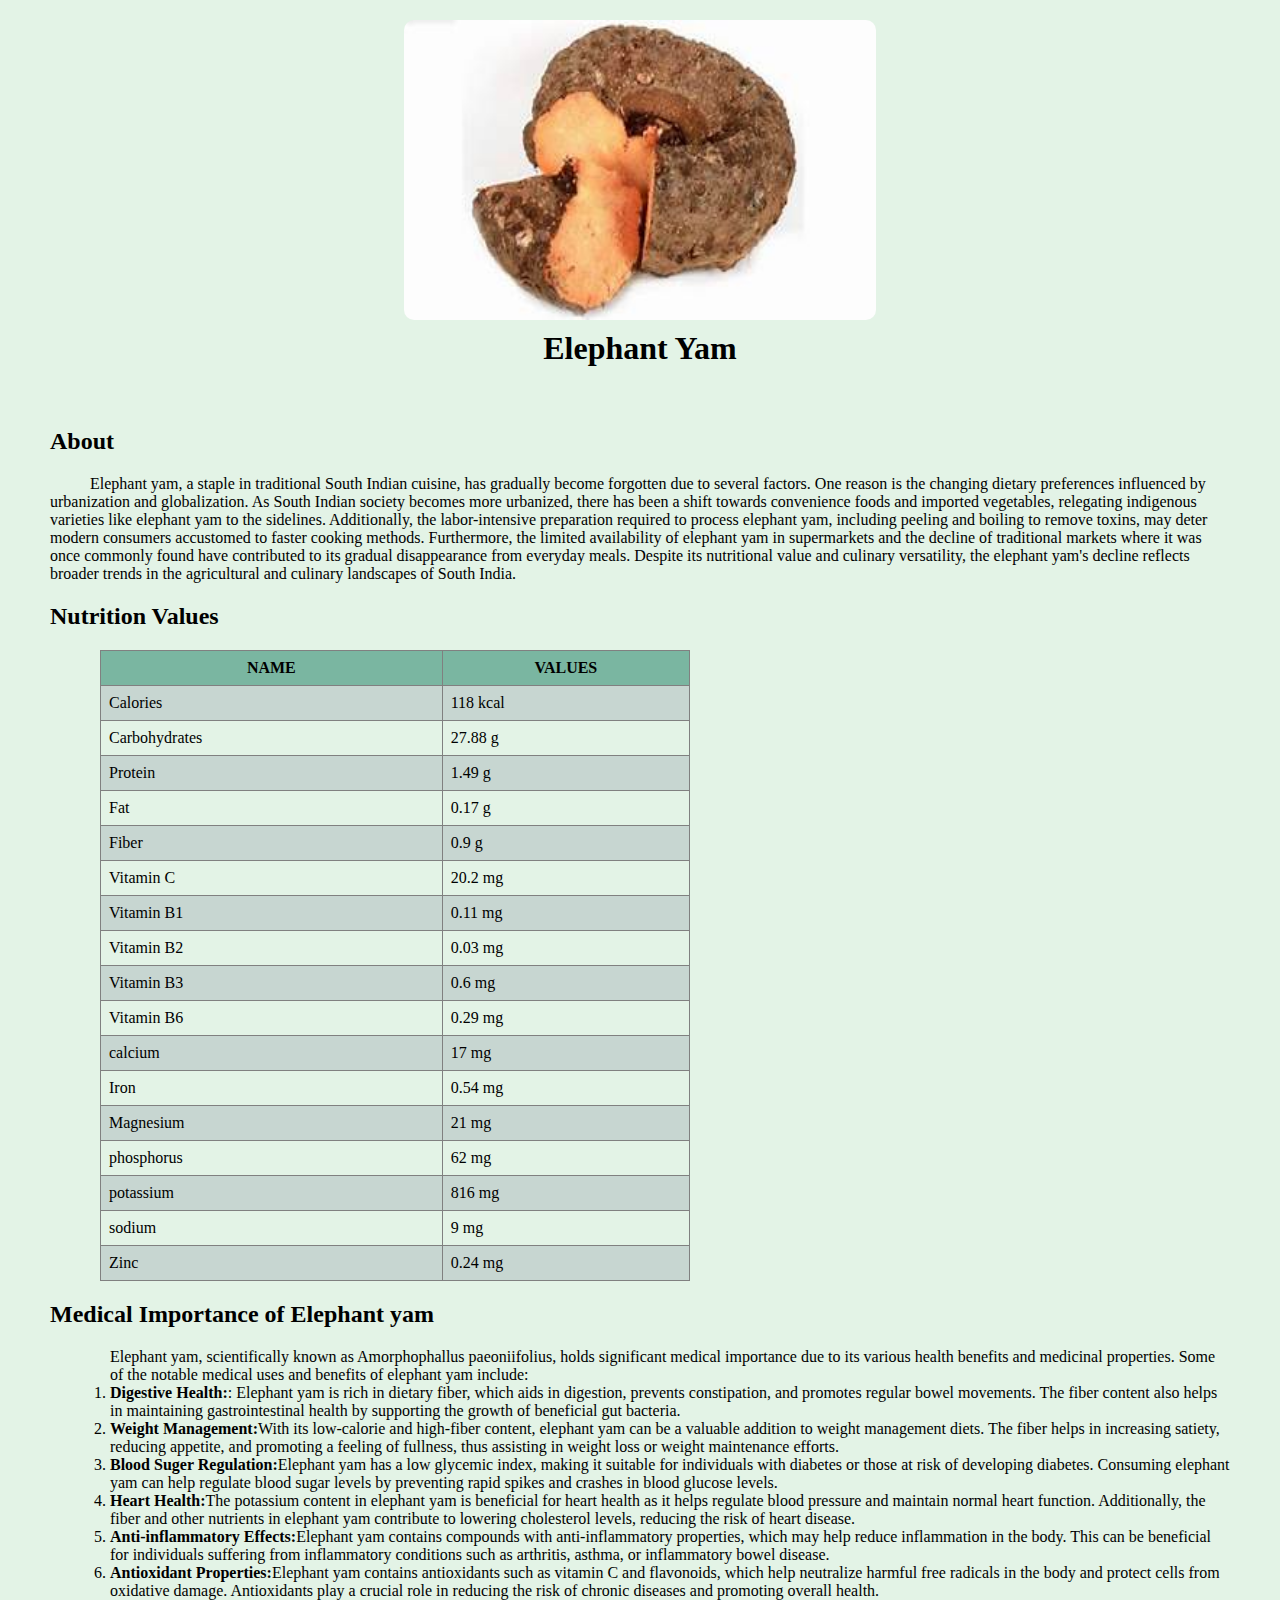
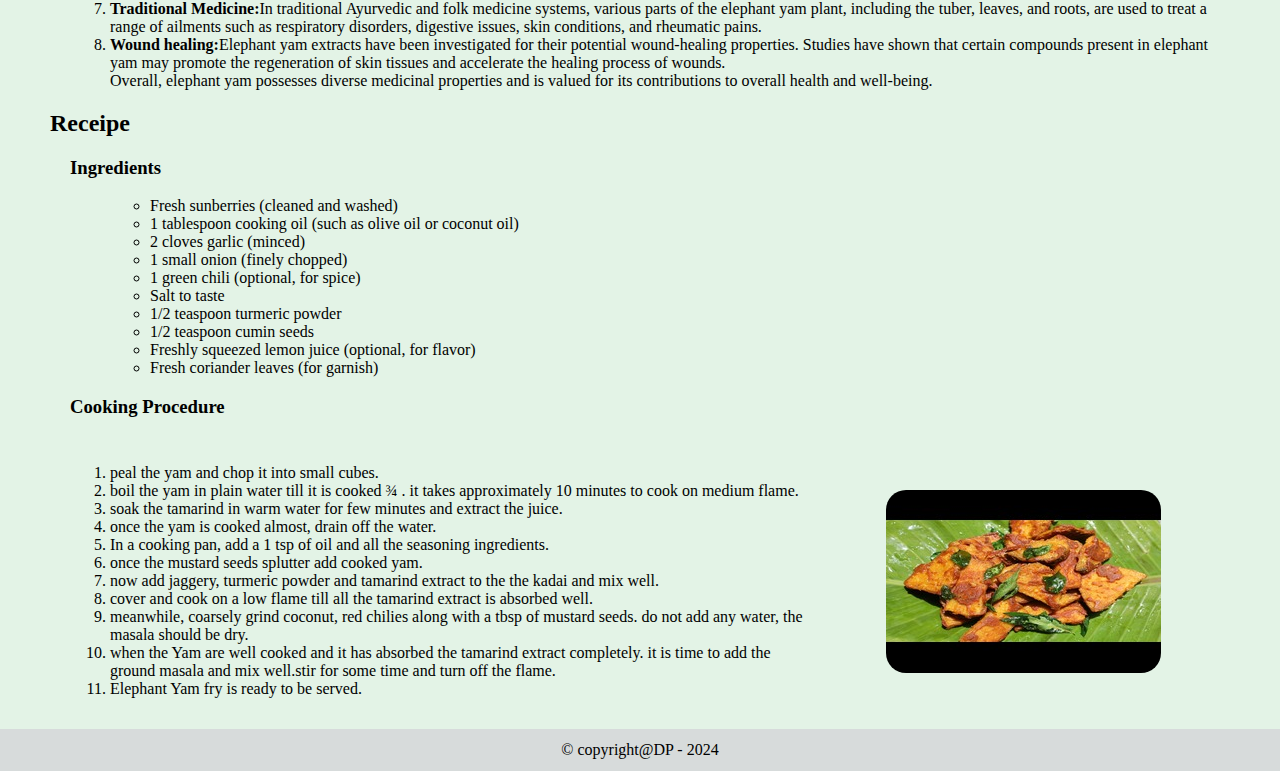
<file: Elephant Yam/Elephant yam.html>
<head>
    <title>back</title>
    <link rel="stylesheet" href="back.css">
</head>
<body>
    <div>
        <div id="p1">
            <img id="veg_img" src="elephant_yam.jpg" alt="Elephant yam">
            <h1>Elephant Yam</h1>
        </div>
        <div id="p2">
            <h2>About</h2>
            <p>Elephant yam, a staple in traditional South Indian cuisine, has gradually become forgotten due to several factors. One reason is the changing dietary preferences influenced by urbanization and globalization. As South Indian society becomes more urbanized, there has been a shift towards convenience foods and imported vegetables, relegating indigenous varieties like elephant yam to the sidelines. Additionally, the labor-intensive preparation required to process elephant yam, including peeling and boiling to remove toxins, may deter modern consumers accustomed to faster cooking methods. Furthermore, the limited availability of elephant yam in supermarkets and the decline of traditional markets where it was once commonly found have contributed to its gradual disappearance from everyday meals. Despite its nutritional value and culinary versatility, the elephant yam's decline reflects broader trends in the agricultural and culinary landscapes of South India.</p>
        </div>
        
        <div id="p4">
            <h2>Nutrition Values</h2>
            <table >
                <tr>
                    <th>NAME</th>
                    <th>VALUES</th>
                </tr>
                <tr>
                    <td>Calories</td>
                    <td>118 kcal</td>
                </tr>
                <tr>
                    <td>Carbohydrates</td>
                    <td>27.88 g</td>
                </tr>
                <tr>
                    <td>Protein</td>
                    <td>1.49 g</td>
                </tr>
                <tr>
                    <td>Fat</td>
                    <td>0.17 g</td>
                </tr>
                <tr>
                    <td>Fiber</td>
                    <td>0.9 g</td>
                </tr>
                <tr>
                    <td>Vitamin C</td>
                    <td>20.2 mg</td>
                </tr>
                <tr>
                    <td>Vitamin B1</td>
                    <td>0.11 mg</td>
                </tr>
                <tr>
                    <td>Vitamin B2</td>
                    <td>0.03 mg</td>
                </tr>
                <tr>
                    <td>Vitamin B3</td>
                    <td>0.6 mg</td>
                </tr>
                <tr>
                    <td>Vitamin B6</td>
                    <td>0.29 mg</td>
                </tr>
                <tr>
                    <td>calcium</td>
                    <td>17 mg</td>
                </tr>
                <tr>
                    <td>Iron</td>
                    <td>0.54 mg</td>
                </tr>
                <tr>
                    <td>Magnesium</td>
                    <td>21 mg</td>
                </tr>
                <tr>
                    <td>phosphorus</td>
                    <td>62 mg</td>
                </tr>
                <tr>
                    <td>potassium</td>
                    <td>816 mg</td>
                </tr>
                <tr>
                    <td>sodium</td>
                    <td>9 mg</td>
                </tr>
                <tr>
                    <td>Zinc</td>
                    <td>0.24 mg</td>
                </tr>
            </table>
        </div>
        <div id="p3">
            <h2>Medical Importance of Elephant yam</h2>
            <ol>
                Elephant yam, scientifically known as Amorphophallus paeoniifolius, holds significant medical importance due to its various health benefits and medicinal properties. Some of the notable medical uses and benefits of elephant yam include:
                <li><b>Digestive Health:</b>: Elephant yam is rich in dietary fiber, which aids in digestion, prevents constipation, and promotes regular bowel movements. The fiber content also helps in maintaining gastrointestinal health by supporting the growth of beneficial gut bacteria.</li>
                <li><b>Weight Management:</b>With its low-calorie and high-fiber content, elephant yam can be a valuable addition to weight management diets. The fiber helps in increasing satiety, reducing appetite, and promoting a feeling of fullness, thus assisting in weight loss or weight maintenance efforts.</li>
                <li><b>Blood Suger Regulation:</b>Elephant yam has a low glycemic index, making it suitable for individuals with diabetes or those at risk of developing diabetes. Consuming elephant yam can help regulate blood sugar levels by preventing rapid spikes and crashes in blood glucose levels.</li>
                <li><b>Heart Health:</b>The potassium content in elephant yam is beneficial for heart health as it helps regulate blood pressure and maintain normal heart function. Additionally, the fiber and other nutrients in elephant yam contribute to lowering cholesterol levels, reducing the risk of heart disease.</li>
                <li><b>Anti-inflammatory Effects:</b>Elephant yam contains compounds with anti-inflammatory properties, which may help reduce inflammation in the body. This can be beneficial for individuals suffering from inflammatory conditions such as arthritis, asthma, or inflammatory bowel disease.</li>
                <li><b>Antioxidant Properties:</b>Elephant yam contains antioxidants such as vitamin C and flavonoids, which help neutralize harmful free radicals in the body and protect cells from oxidative damage. Antioxidants play a crucial role in reducing the risk of chronic diseases and promoting overall health.</li>
                <li><b>Traditional Medicine:</b>In traditional Ayurvedic and folk medicine systems, various parts of the elephant yam plant, including the tuber, leaves, and roots, are used to treat a range of ailments such as respiratory disorders, digestive issues, skin conditions, and rheumatic pains.</li>
                <li><b>Wound healing:</b>Elephant yam extracts have been investigated for their potential wound-healing properties. Studies have shown that certain compounds present in elephant yam may promote the regeneration of skin tissues and accelerate the healing process of wounds.</li>
                Overall, elephant yam possesses diverse medicinal properties and is valued for its contributions to overall health and well-being.
            </ol>
        </div>
        <div id="p5">
            <h2>Receipe</h2>
            <h3>Ingredients</h3>
            <ol>
              <ul>
                  <li>Fresh sunberries (cleaned and washed)</li>
                  <li>1 tablespoon cooking oil (such as olive oil or coconut oil)</li>
                  <li>2 cloves garlic (minced)</li>
                  <li>1 small onion (finely chopped)</li>
                  <li>1 green chili (optional, for spice)</li>
                  <li>Salt to taste</li>
                  <li>1/2 teaspoon turmeric powder</li>
                  <li>1/2 teaspoon cumin seeds</li>
                  <li>Freshly squeezed lemon juice (optional, for flavor)</li>
                  <li>Fresh coriander leaves (for garnish)</li>
              </ul>
            </ol>
            <div id="cook">
                <h3>Cooking Procedure</h3>
                <div id="co">
                    <div id="instr">
                    
                        <ol>
                            <li>
                                peal the yam and chop it into small cubes.
                            </li>
                            <li>
                                boil the yam in plain water till it is cooked ¾ .
                                it takes approximately 10 minutes to cook on medium flame.
                            </li>
                            <li>
                                soak the tamarind in warm water for few minutes and extract the juice.
                            </li>
                            <li>
                                once the yam is cooked almost, drain off the water.
                            </li>
                            <li>
                                In a cooking pan, add a 1 tsp of oil and all the seasoning ingredients.
                            </li>
                            <li>
                                once the mustard seeds splutter add cooked yam.
                            </li>
                            <li>
                                now add jaggery, turmeric powder and tamarind extract to the the kadai and mix well.
                            </li>
                            <li>
                                cover and cook on a low flame till all the tamarind extract is absorbed well.
                            </li>
                            <li>
                                meanwhile, coarsely grind coconut, red chilies along with a tbsp of mustard seeds.
                                do not add any water, the masala should be dry.
                            </li>
                            <li>
                                when the Yam are well cooked and it has absorbed the tamarind extract completely.
                                it is time to add the ground masala and mix well.stir for some time and turn off the flame.
                            </li>
                            <li>
                                Elephant Yam fry is ready to be served.
                            </li>
                            </ol>
                    </div>
                    <div id="r_img">
                        <img src="Elephant yam fry.jpg" alt="receipe_photo">
                    </div>
                </div>
            </div>
        </div>

    </div>
    <div id="footer">
        © copyright@DP - 2024
    </div>
</body>
</file>
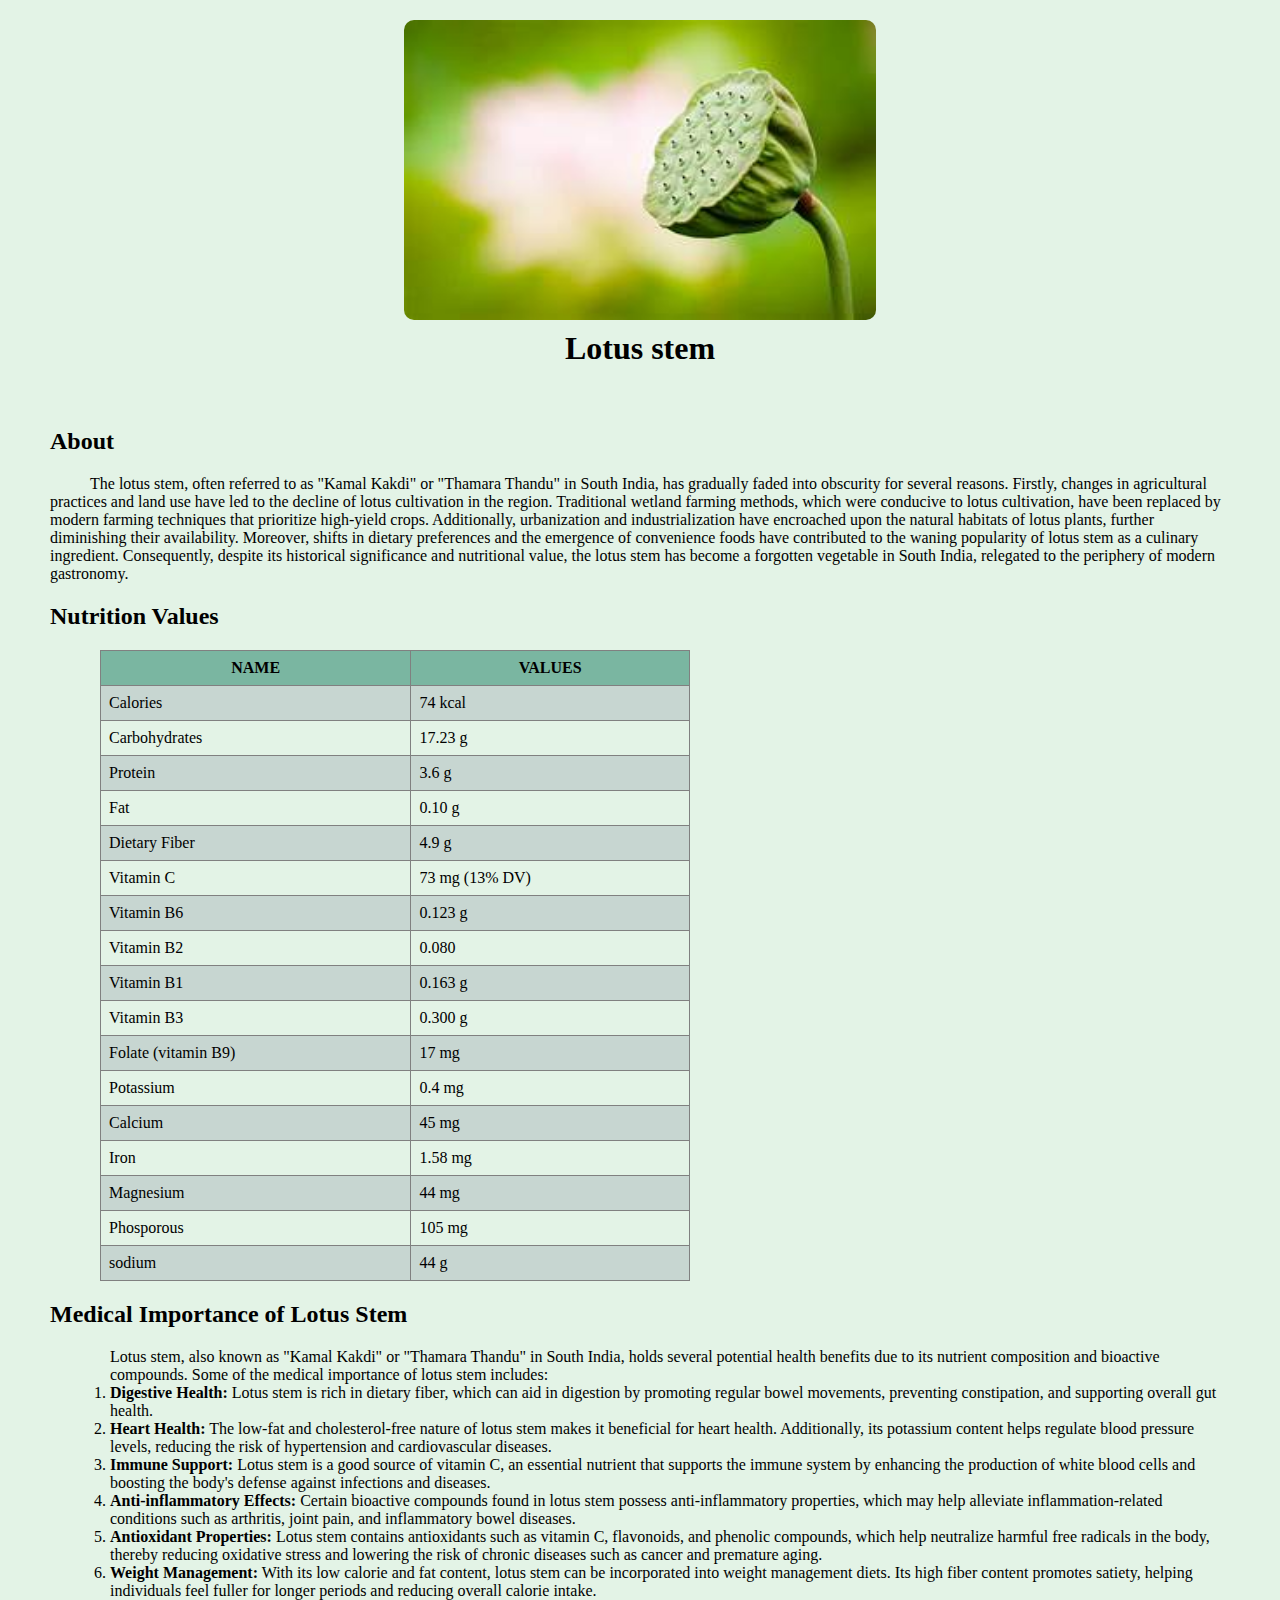
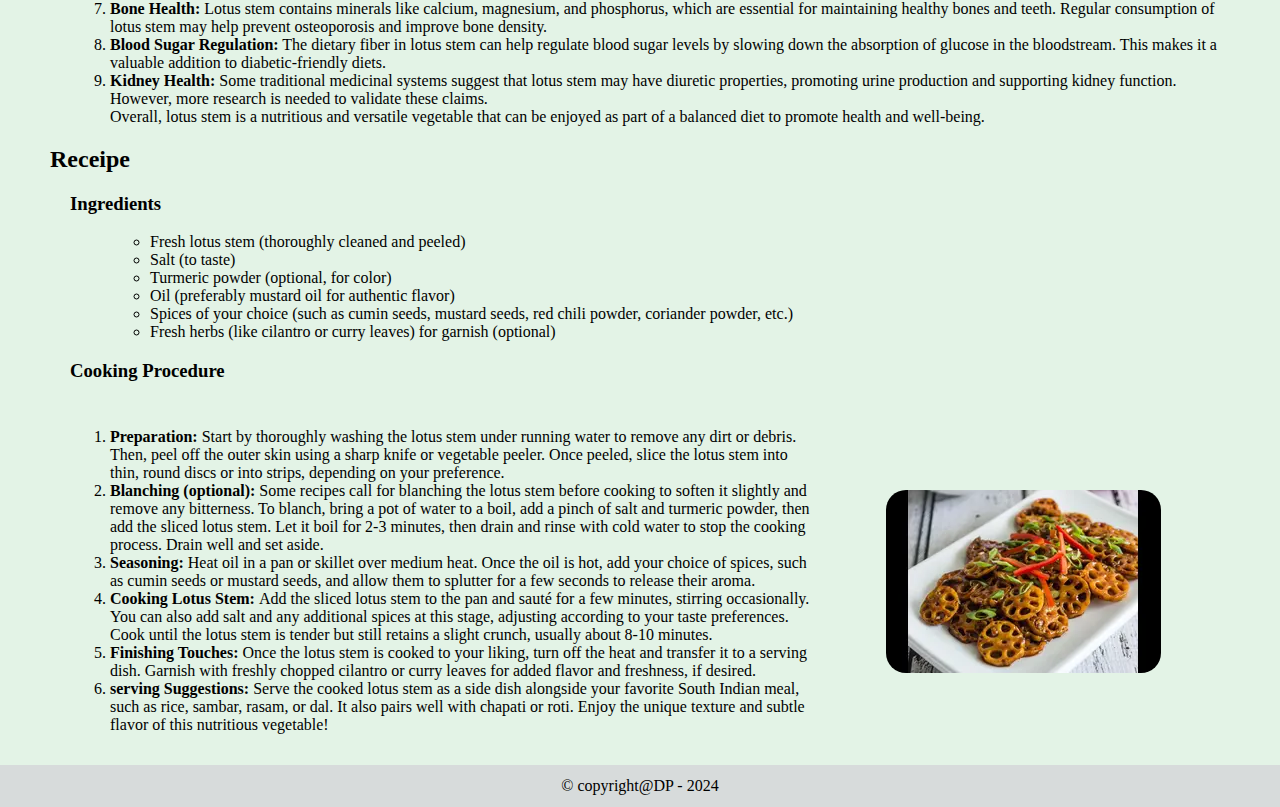
<file: lotus Stem/Lotus Stem.html>
<head>
    <title>back</title>
    <link rel="stylesheet" href="back.css">
</head>
<body>
    <div>
        <div id="p1">
            <img id="veg_img" src="lotus_stem.jpg" alt="Lotus Stem">
            <h1>Lotus stem</h1>
        </div>
        <div id="p2">
            <h2>About</h2>
            <p>The lotus stem, often referred to as "Kamal Kakdi" or "Thamara Thandu" in South India, has gradually faded into obscurity for several reasons. Firstly, changes in agricultural practices and land use have led to the decline of lotus cultivation in the region. Traditional wetland farming methods, which were conducive to lotus cultivation, have been replaced by modern farming techniques that prioritize high-yield crops. Additionally, urbanization and industrialization have encroached upon the natural habitats of lotus plants, further diminishing their availability. Moreover, shifts in dietary preferences and the emergence of convenience foods have contributed to the waning popularity of lotus stem as a culinary ingredient. Consequently, despite its historical significance and nutritional value, the lotus stem has become a forgotten vegetable in South India, relegated to the periphery of modern gastronomy.</p>
        </div>
        
        <div id="p4">
            <h2>Nutrition Values</h2>
            <table >
                <tr>
                    <th>NAME</th>
                    <th>VALUES</th>
                </tr>
                <tr>
                    <td>Calories</td>
                    <td>74 kcal</td>
                </tr>
                <tr>
                    <td>Carbohydrates</td>
                    <td>17.23 g</td>
                </tr>
                <tr>
                    <td>Protein</td>
                    <td>3.6 g</td>
                </tr>
                <tr>
                    <td>Fat</td>
                    <td>0.10 g</td>
                </tr>
                <tr>
                    <td>Dietary Fiber</td>
                    <td>4.9 g</td>
                </tr>
                <tr>
                    <td>Vitamin C</td>
                    <td>73 mg (13% DV)</td>
                </tr>
                <tr>
                    <td>Vitamin B6</td>
                    <td>0.123 g</td>
                </tr>
                <tr>
                    <td>Vitamin B2 </td>
                    <td>0.080</td>
                </tr>
                <tr>
                    <td>Vitamin B1</td>
                    <td>0.163 g</td>
                </tr>
                <tr>
                    <td>Vitamin B3</td>
                    <td>0.300 g</td>
                </tr>
                <tr>
                    <td>Folate (vitamin B9)</td>
                    <td>17 mg</td>
                </tr>
                <tr>
                    <td>Potassium </td>
                    <td>0.4 mg</td>
                </tr>
                <tr>
                    <td>Calcium</td>
                    <td>45 mg</td>
                </tr>
                <tr>
                    <td>Iron</td>
                    <td>1.58 mg</td>
                </tr>
                <tr>
                    <td>Magnesium</td>
                    <td>44 mg</td>
                </tr>
                <tr>
                    <td>Phosporous</td>
                    <td>105 mg</td>
                </tr>
                <tr>
                    <td>sodium</td>
                    <td>44 g</td>
                </tr>
                
            </table>
        </div>
        <div id="p3">
            <h2>Medical Importance of Lotus Stem</h2>
            <ol>
                Lotus stem, also known as "Kamal Kakdi" or "Thamara Thandu" in South India, holds several potential health benefits due to its nutrient composition and bioactive compounds. Some of the medical importance of lotus stem includes:

                <li><b>Digestive Health:</b> Lotus stem is rich in dietary fiber, which can aid in digestion by promoting regular bowel movements, preventing constipation, and supporting overall gut health.</li>
                <li><b>Heart Health:</b> The low-fat and cholesterol-free nature of lotus stem makes it beneficial for heart health. Additionally, its potassium content helps regulate blood pressure levels, reducing the risk of hypertension and cardiovascular diseases.</li>
                <li><b>Immune Support:</b> Lotus stem is a good source of vitamin C, an essential nutrient that supports the immune system by enhancing the production of white blood cells and boosting the body's defense against infections and diseases.</li>
                <li><b>Anti-inflammatory Effects:</b> Certain bioactive compounds found in lotus stem possess anti-inflammatory properties, which may help alleviate inflammation-related conditions such as arthritis, joint pain, and inflammatory bowel diseases.</li>
                <li><b>Antioxidant Properties:</b> Lotus stem contains antioxidants such as vitamin C, flavonoids, and phenolic compounds, which help neutralize harmful free radicals in the body, thereby reducing oxidative stress and lowering the risk of chronic diseases such as cancer and premature aging.</li>
                <li><b>Weight Management:</b> With its low calorie and fat content, lotus stem can be incorporated into weight management diets. Its high fiber content promotes satiety, helping individuals feel fuller for longer periods and reducing overall calorie intake.</li>
                <li><b>Bone Health:</b> Lotus stem contains minerals like calcium, magnesium, and phosphorus, which are essential for maintaining healthy bones and teeth. Regular consumption of lotus stem may help prevent osteoporosis and improve bone density.</li>
                <li><b>Blood Sugar Regulation:</b> The dietary fiber in lotus stem can help regulate blood sugar levels by slowing down the absorption of glucose in the bloodstream. This makes it a valuable addition to diabetic-friendly diets.</li>
                <li><b>Kidney Health:</b> Some traditional medicinal systems suggest that lotus stem may have diuretic properties, promoting urine production and supporting kidney function. However, more research is needed to validate these claims.</li>
                Overall, lotus stem is a nutritious and versatile vegetable that can be enjoyed as part of a balanced diet to promote health and well-being. 
            </ol>
        </div>
        <div id="p5">
            <h2>Receipe</h2>
            <h3>Ingredients</h3>
            <ol>
                <ul>
                <li>Fresh lotus stem (thoroughly cleaned and peeled)</li>
                <li>Salt (to taste)</li>
                <li>Turmeric powder (optional, for color)</li>
                <li>Oil (preferably mustard oil for authentic flavor)</li>
                <li>Spices of your choice (such as cumin seeds, mustard seeds, red chili powder, coriander powder, etc.)</li>
                <li>Fresh herbs (like cilantro or curry leaves) for garnish (optional)</li>
                </ul>
            </ol>
            <div id="cook">
                <h3>Cooking Procedure</h3>
                <div id="co">
                    <div id="instr">
                    
                        <ol>
                            <li>
                            <b>Preparation: </b>
                            Start by thoroughly washing the lotus stem under running water to remove any dirt or debris. Then, peel off the outer skin using a sharp knife or vegetable peeler. Once peeled, slice the lotus stem into thin, round discs or into strips, depending on your preference.
                            </li>
                            <li>
                            <b>Blanching (optional): </b>
                            Some recipes call for blanching the lotus stem before cooking to soften it slightly and remove any bitterness. To blanch, bring a pot of water to a boil, add a pinch of salt and turmeric powder, then add the sliced lotus stem. Let it boil for 2-3 minutes, then drain and rinse with cold water to stop the cooking process. Drain well and set aside.
                            </li>
                            <li>
                            <b>Seasoning: </b>
                            Heat oil in a pan or skillet over medium heat. Once the oil is hot, add your choice of spices, such as cumin seeds or mustard seeds, and allow them to splutter for a few seconds to release their aroma.
                            </li>
                            <li>
                            <b>Cooking Lotus Stem:  </b>
                            Add the sliced lotus stem to the pan and sauté for a few minutes, stirring occasionally. You can also add salt and any additional spices at this stage, adjusting according to your taste preferences. Cook until the lotus stem is tender but still retains a slight crunch, usually about 8-10 minutes.
                            </li>
                            <li>
                            <b>Finishing Touches:  </b>
                            Once the lotus stem is cooked to your liking, turn off the heat and transfer it to a serving dish. Garnish with freshly chopped cilantro or curry leaves for added flavor and freshness, if desired.
                            </li>
                            <li>
                            <b>serving Suggestions:  </b>
                            Serve the cooked lotus stem as a side dish alongside your favorite South Indian meal, such as rice, sambar, rasam, or dal. It also pairs well with chapati or roti. Enjoy the unique texture and subtle flavor of this nutritious vegetable!
                            </li>
                        </ol>
                            
                            
                    </div>
                    <div id="r_img">
                        <img src="lotus_stem_fry.webp" alt="receipe_photo">
                    </div>
                </div>
            </div>
        </div>

    </div>
    <div id="footer">
        © copyright@DP - 2024
    </div>
</body>
</file>
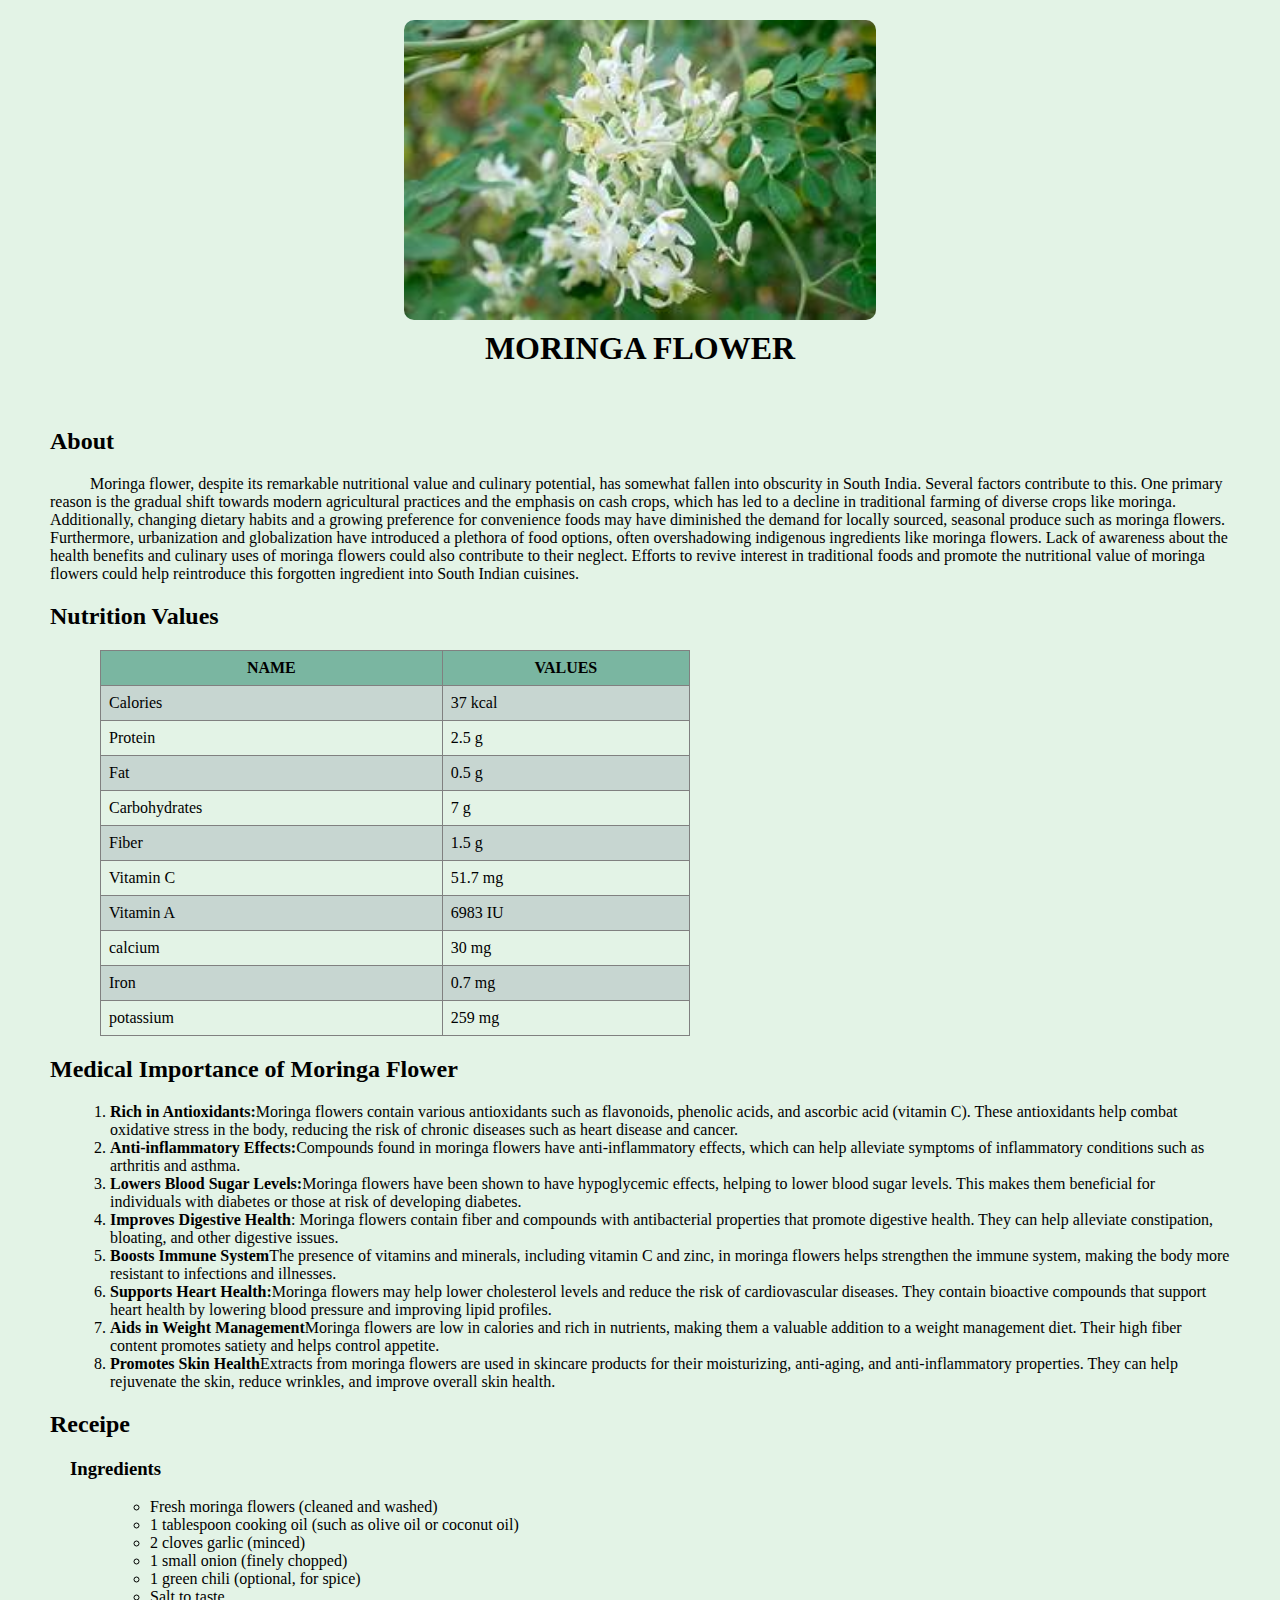
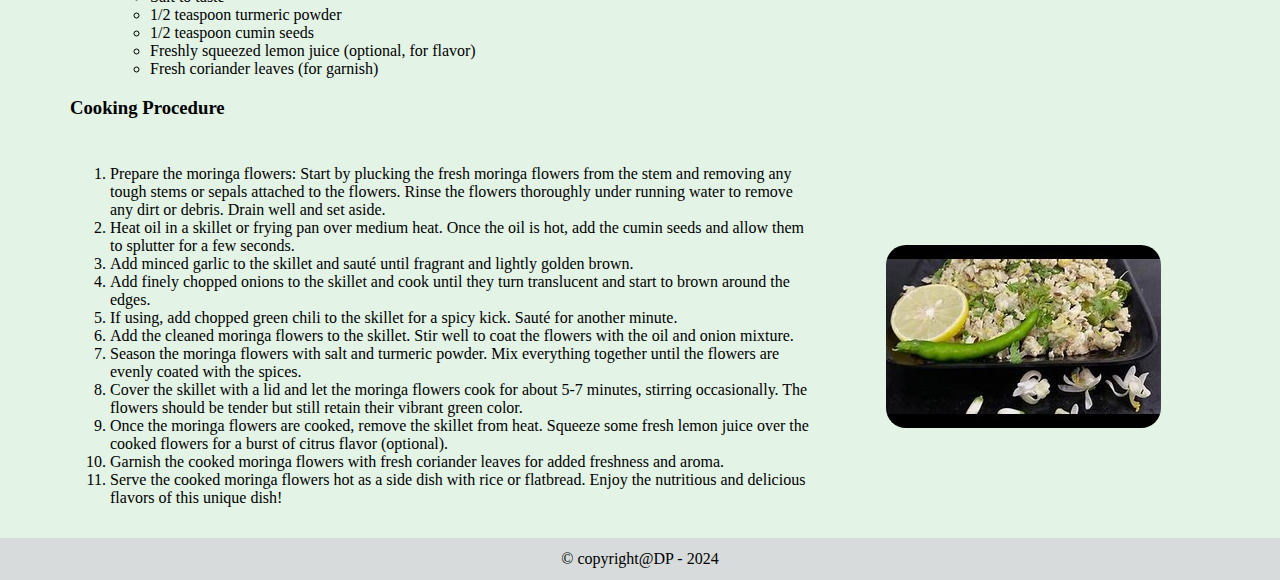
<file: Moringa Flowers/Moringa Flower.html>
<head>
    <title>back</title>
    <link rel="stylesheet" href="back.css">
</head>
<body>
    <div>
        <div id="p1">
            <img id="veg_img" src="moringa_flowers.jpg" alt="Moringa Flower">
            <h1>MORINGA FLOWER</h1>
        </div>
        <div id="p2">
            <h2>About</h2>
            <p>Moringa flower, despite its remarkable nutritional value and culinary potential, has somewhat fallen into obscurity in South India. Several factors contribute to this. One primary reason is the gradual shift towards modern agricultural practices and the emphasis on cash crops, which has led to a decline in traditional farming of diverse crops like moringa. Additionally, changing dietary habits and a growing preference for convenience foods may have diminished the demand for locally sourced, seasonal produce such as moringa flowers. Furthermore, urbanization and globalization have introduced a plethora of food options, often overshadowing indigenous ingredients like moringa flowers. Lack of awareness about the health benefits and culinary uses of moringa flowers could also contribute to their neglect. Efforts to revive interest in traditional foods and promote the nutritional value of moringa flowers could help reintroduce this forgotten ingredient into South Indian cuisines.</p>
        </div>
        
        <div id="p4">
            <h2>Nutrition Values</h2>
            <table >
                <tr>
                    <th>NAME</th>
                    <th>VALUES</th>
                </tr>
                <tr>
                    <td>Calories</td>
                    <td>37 kcal</td>
                </tr>
                <tr>
                    <td>Protein</td>
                    <td>2.5 g</td>
                </tr>
                <tr>
                    <td>Fat</td>
                    <td>0.5 g</td>
                </tr>
                <tr>
                    <td>Carbohydrates</td>
                    <td>7 g</td>
                </tr>
                <tr>
                    <td>Fiber</td>
                    <td>1.5 g</td>
                </tr>
                <tr>
                    <td>Vitamin C</td>
                    <td>51.7 mg</td>
                </tr>
                <tr>
                    <td>Vitamin A </td>
                    <td>6983 IU</td>
                </tr>
                <tr>
                    <td>calcium</td>
                    <td>30 mg</td>
                </tr>
                <tr>
                    <td>Iron</td>
                    <td>0.7 mg</td>
                </tr>
                <tr>
                    <td>potassium</td>
                    <td>259 mg</td>
                </tr>
            </table>
        </div>
        <div id="p3">
            <h2>Medical Importance of Moringa Flower</h2>
            <ol>
                <li><b>Rich in Antioxidants:</b>Moringa flowers contain various antioxidants such as flavonoids, phenolic acids, and ascorbic acid (vitamin C). These antioxidants help combat oxidative stress in the body, reducing the risk of chronic diseases such as heart disease and cancer.</li>
                <li><b>Anti-inflammatory Effects:</b>Compounds found in moringa flowers have anti-inflammatory effects, which can help alleviate symptoms of inflammatory conditions such as arthritis and asthma.</li>
                <li><b>Lowers Blood Sugar Levels:</b>Moringa flowers have been shown to have hypoglycemic effects, helping to lower blood sugar levels. This makes them beneficial for individuals with diabetes or those at risk of developing diabetes.</li>
                <li><b>Improves Digestive Health</b>: Moringa flowers contain fiber and compounds with antibacterial properties that promote digestive health. They can help alleviate constipation, bloating, and other digestive issues.</li>
                <li><b>Boosts Immune System</b>The presence of vitamins and minerals, including vitamin C and zinc, in moringa flowers helps strengthen the immune system, making the body more resistant to infections and illnesses.</li>
                <li><b>Supports Heart Health:</b>Moringa flowers may help lower cholesterol levels and reduce the risk of cardiovascular diseases. They contain bioactive compounds that support heart health by lowering blood pressure and improving lipid profiles.</li>
                <li><b>Aids in Weight Management</b>Moringa flowers are low in calories and rich in nutrients, making them a valuable addition to a weight management diet. Their high fiber content promotes satiety and helps control appetite.</li>
                <li><b>Promotes Skin Health</b>Extracts from moringa flowers are used in skincare products for their moisturizing, anti-aging, and anti-inflammatory properties. They can help rejuvenate the skin, reduce wrinkles, and improve overall skin health.</li>

            </ol>
        </div>
        <div id="p5">
            <h2>Receipe</h2>
            <h3>Ingredients</h3>
            <ol>
              <ul>
                <li>Fresh moringa flowers (cleaned and washed)</li>
                <li>1 tablespoon cooking oil (such as olive oil or coconut oil)</li>
                <li>2 cloves garlic (minced)</li>
                <li>1 small onion (finely chopped)</li>
                <li>1 green chili (optional, for spice)</li>
                <li>Salt to taste</li>
                <li>1/2 teaspoon turmeric powder</li>
                <li>1/2 teaspoon cumin seeds</li>
                <li>Freshly squeezed lemon juice (optional, for flavor)</li>
                <li>Fresh coriander leaves (for garnish)</li>
              </ul>
            </ol>
            <div id="cook">
                <h3>Cooking Procedure</h3>
                <div id="co">
                    <div id="instr">
                    
                        <ol>
                            <li>Prepare the moringa flowers: Start by plucking the fresh moringa flowers from the stem and removing any tough stems or sepals attached to the flowers. Rinse the flowers thoroughly under running water to remove any dirt or debris. Drain well and set aside.</li>
                            <li>Heat oil in a skillet or frying pan over medium heat. Once the oil is hot, add the cumin seeds and allow them to splutter for a few seconds.</li>
                            <li>Add minced garlic to the skillet and sauté until fragrant and lightly golden brown.</li>
                            <li>Add finely chopped onions to the skillet and cook until they turn translucent and start to brown around the edges.</li>
                            <li>If using, add chopped green chili to the skillet for a spicy kick. Sauté for another minute.</li>
                            <li>Add the cleaned moringa flowers to the skillet. Stir well to coat the flowers with the oil and onion mixture.</li>
                            <li>Season the moringa flowers with salt and turmeric powder. Mix everything together until the flowers are evenly coated with the spices.</li>
                            <li>Cover the skillet with a lid and let the moringa flowers cook for about 5-7 minutes, stirring occasionally. The flowers should be tender but still retain their vibrant green color.</li>
                            <li>Once the moringa flowers are cooked, remove the skillet from heat. Squeeze some fresh lemon juice over the cooked flowers for a burst of citrus flavor (optional).</li>
                            <li>Garnish the cooked moringa flowers with fresh coriander leaves for added freshness and aroma.</li>
                            <li>Serve the cooked moringa flowers hot as a side dish with rice or flatbread. Enjoy the nutritious and delicious flavors of this unique dish!</li>
                        </ol>

                    </div>
                    <div id="r_img">
                        <img src="moringa_flowers_stirfry.jpg" alt="receipe_photo">
                    </div>
                </div>
            </div>
        </div>

    </div>
    <div id="footer">
        © copyright@DP - 2024
    </div>
</body>
</file>
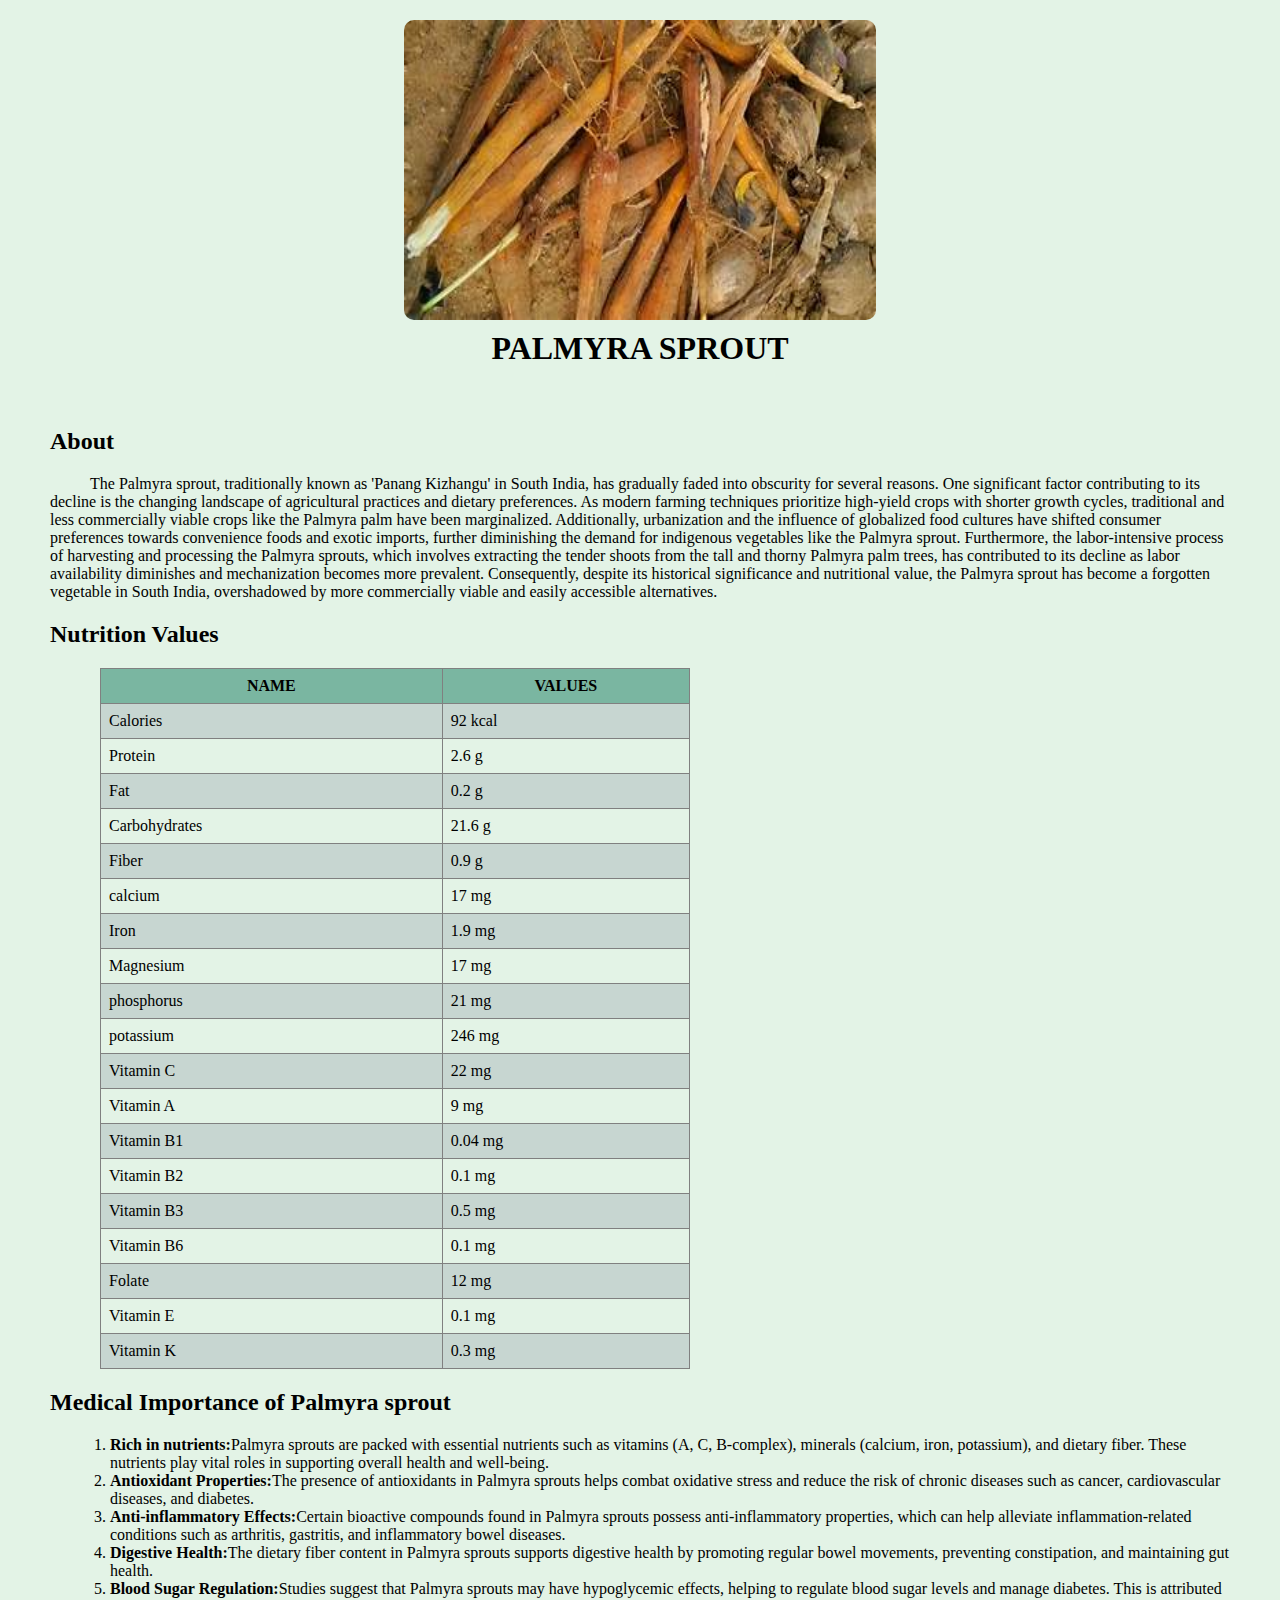
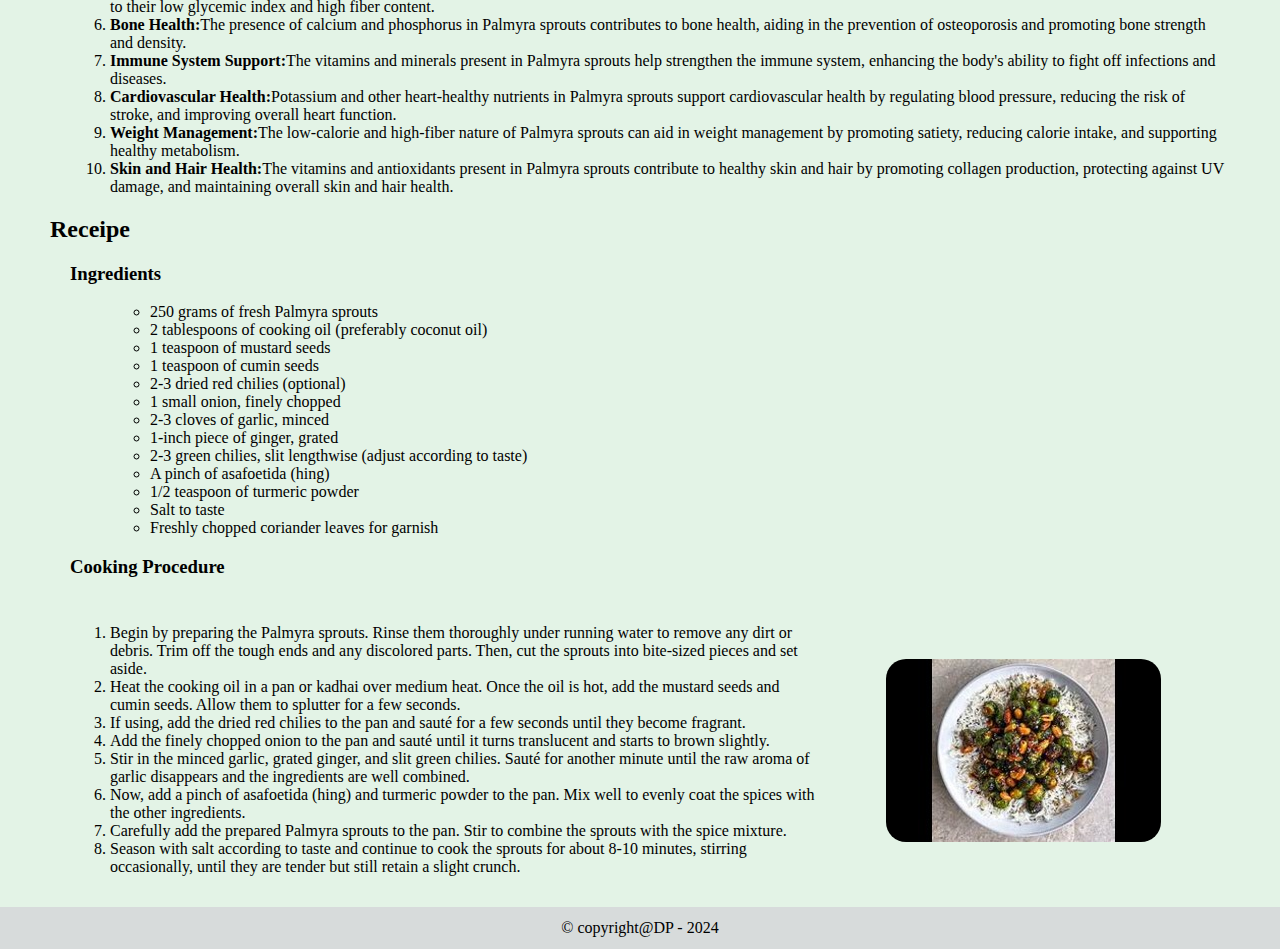
<file: Palmyra Sprouts/pulmyra Sprout.html>
<head>
    <title>back</title>
    <link rel="stylesheet" href="back.css">
</head>
<body>
    <div>
        <div id="p1">
            <img id="veg_img" src="palmyra_sprouts.jpg" alt="pulmyra sprout">
            <h1>PALMYRA SPROUT</h1>
        </div>
        <div id="p2">
            <h2>About</h2>
            <p>The Palmyra sprout, traditionally known as 'Panang Kizhangu' in South India, has gradually faded into obscurity for several reasons. One significant factor contributing to its decline is the changing landscape of agricultural practices and dietary preferences. As modern farming techniques prioritize high-yield crops with shorter growth cycles, traditional and less commercially viable crops like the Palmyra palm have been marginalized. Additionally, urbanization and the influence of globalized food cultures have shifted consumer preferences towards convenience foods and exotic imports, further diminishing the demand for indigenous vegetables like the Palmyra sprout. Furthermore, the labor-intensive process of harvesting and processing the Palmyra sprouts, which involves extracting the tender shoots from the tall and thorny Palmyra palm trees, has contributed to its decline as labor availability diminishes and mechanization becomes more prevalent. Consequently, despite its historical significance and nutritional value, the Palmyra sprout has become a forgotten vegetable in South India, overshadowed by more commercially viable and easily accessible alternatives.</p>
        </div>
        
        <div id="p4">
            <h2>Nutrition Values</h2>
            <table >
                <tr>
                    <th>NAME</th>
                    <th>VALUES</th>
                </tr>
                <tr>
                    <td>Calories</td>
                    <td>92 kcal</td>
                </tr>
                <tr>
                    <td>Protein</td>
                    <td>2.6 g</td>
                </tr>
                <tr>
                    <td>Fat</td>
                    <td>0.2 g</td>
                </tr>
                <tr>
                    <td>Carbohydrates</td>
                    <td>21.6 g</td>
                </tr>
                <tr>
                    <td>Fiber</td>
                    <td>0.9 g</td>
                </tr>
                <tr>
                    <td>calcium</td>
                    <td>17 mg</td>
                </tr>
                <tr>
                    <td>Iron</td>
                    <td>1.9 mg</td>
                </tr>
                <tr>
                    <td>Magnesium</td>
                    <td>17 mg</td>
                </tr>
                <tr>
                    <td>phosphorus</td>
                    <td>21 mg</td>
                </tr>
                <tr>
                    <td>potassium</td>
                    <td>246 mg</td>
                </tr>
                <tr>
                    <td>Vitamin C</td>
                    <td>22 mg</td>
                </tr>
                <tr>
                    <td>Vitamin A </td>
                    <td>9 mg</td>
                </tr>
                <tr>
                    <td>Vitamin B1</td>
                    <td>0.04 mg</td>
                </tr>
                <tr>
                    <td>Vitamin B2</td>
                    <td>0.1 mg</td>
                </tr>
                <tr>
                    <td>Vitamin B3</td>
                    <td>0.5 mg</td>
                </tr>
                <tr>
                    <td>Vitamin B6</td>
                    <td>0.1 mg</td>
                </tr>
                <tr>
                    <td>Folate</td>
                    <td>12 mg</td>
                </tr>
                <tr>
                    <td>Vitamin E</td>
                    <td>0.1 mg</td>
                </tr>
                <tr>
                    <td>Vitamin K</td>
                    <td>0.3 mg</td>
                </tr>
            </table>
        </div>
        <div id="p3">
            <h2>Medical Importance of Palmyra sprout</h2>
            <ol>
                <li><b>Rich in nutrients:</b>Palmyra sprouts are packed with essential nutrients such as vitamins (A, C, B-complex), minerals (calcium, iron, potassium), and dietary fiber. These nutrients play vital roles in supporting overall health and well-being.</li>
                <li><b>Antioxidant Properties:</b>The presence of antioxidants in Palmyra sprouts helps combat oxidative stress and reduce the risk of chronic diseases such as cancer, cardiovascular diseases, and diabetes.</li>
                <li><b>Anti-inflammatory Effects:</b>Certain bioactive compounds found in Palmyra sprouts possess anti-inflammatory properties, which can help alleviate inflammation-related conditions such as arthritis, gastritis, and inflammatory bowel diseases.</li>
                <li><b>Digestive Health:</b>The dietary fiber content in Palmyra sprouts supports digestive health by promoting regular bowel movements, preventing constipation, and maintaining gut health.</li>
                <li><b>Blood Sugar Regulation:</b>Studies suggest that Palmyra sprouts may have hypoglycemic effects, helping to regulate blood sugar levels and manage diabetes. This is attributed to their low glycemic index and high fiber content.</li>
                <li><b>Bone Health:</b>The presence of calcium and phosphorus in Palmyra sprouts contributes to bone health, aiding in the prevention of osteoporosis and promoting bone strength and density.</li>
                <li><b>Immune System Support:</b>The vitamins and minerals present in Palmyra sprouts help strengthen the immune system, enhancing the body's ability to fight off infections and diseases.</li>
                <li><b>Cardiovascular Health:</b>Potassium and other heart-healthy nutrients in Palmyra sprouts support cardiovascular health by regulating blood pressure, reducing the risk of stroke, and improving overall heart function.</li>
                <li><b>Weight Management:</b>The low-calorie and high-fiber nature of Palmyra sprouts can aid in weight management by promoting satiety, reducing calorie intake, and supporting healthy metabolism.</li>
                <li><b>Skin and Hair Health:</b>The vitamins and antioxidants present in Palmyra sprouts contribute to healthy skin and hair by promoting collagen production, protecting against UV damage, and maintaining overall skin and hair health.</li>
            </ol>
        </div>
        <div id="p5">
            <h2>Receipe</h2>
            <h3>Ingredients</h3>
            <ol>
              <ul>
                <li>250 grams of fresh Palmyra sprouts</li>
                <li>2 tablespoons of cooking oil (preferably coconut oil)</li>
                <li>1 teaspoon of mustard seeds</li>
                <li>1 teaspoon of cumin seeds</li>
                <li>2-3 dried red chilies (optional)</li>
                <li>1 small onion, finely chopped</li>
                <li>2-3 cloves of garlic, minced</li>
                <li>1-inch piece of ginger, grated</li>
                <li>2-3 green chilies, slit lengthwise (adjust according to taste)</li>
                <li>A pinch of asafoetida (hing)</li>
                <li>1/2 teaspoon of turmeric powder</li>
                <li>Salt to taste</li>
                <li>Freshly chopped coriander leaves for garnish</li>	
              </ul>
            </ol>
            <div id="cook">
                <h3>Cooking Procedure</h3>
                <div id="co">
                    <div id="instr">
                    
                        <ol>
                            <li>Begin by preparing the Palmyra sprouts. Rinse them thoroughly under running water to remove any dirt or debris. Trim off the tough ends and any discolored parts. Then, cut the sprouts into bite-sized pieces and set aside.</li>
                            <li>Heat the cooking oil in a pan or kadhai over medium heat. Once the oil is hot, add the mustard seeds and cumin seeds. Allow them to splutter for a few seconds.</li>
                            <li>If using, add the dried red chilies to the pan and sauté for a few seconds until they become fragrant.</li>
                            <li>Add the finely chopped onion to the pan and sauté until it turns translucent and starts to brown slightly.</li>
                            <li>Stir in the minced garlic, grated ginger, and slit green chilies. Sauté for another minute until the raw aroma of garlic disappears and the ingredients are well combined.</li>
                            <li>Now, add a pinch of asafoetida (hing) and turmeric powder to the pan. Mix well to evenly coat the spices with the other ingredients.</li>
                            <li>Carefully add the prepared Palmyra sprouts to the pan. Stir to combine the sprouts with the spice mixture.</li>
                            <li>Season with salt according to taste and continue to cook the sprouts for about 8-10 minutes, stirring occasionally, until they are tender but still retain a slight crunch.</li>
                        </ol>

                    </div>
                    <div id="r_img">
                        <img src="palmyra_sprouts_fry.jpg" alt="receipe_photo">
                    </div>
                </div>
            </div>
        </div>

    </div>
    <div id="footer">
        © copyright@DP - 2024
    </div>
</body>
</file>
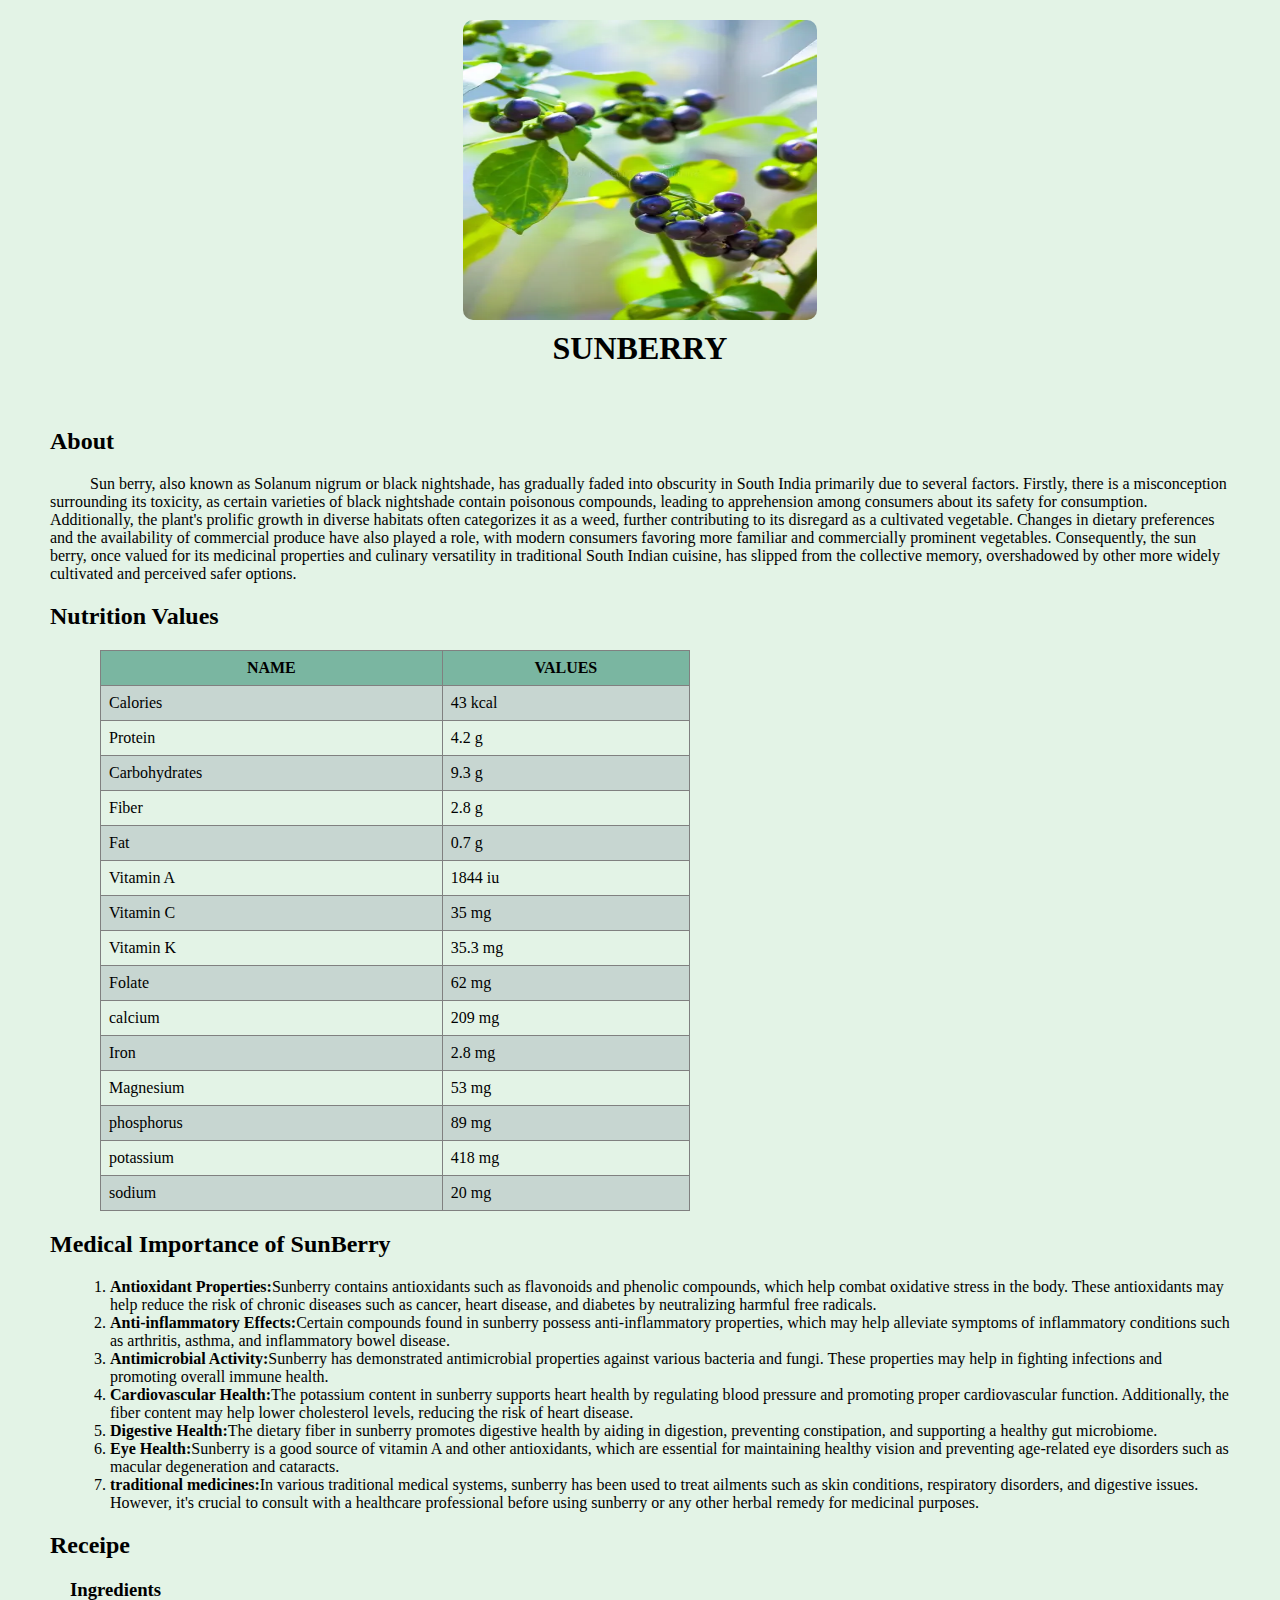
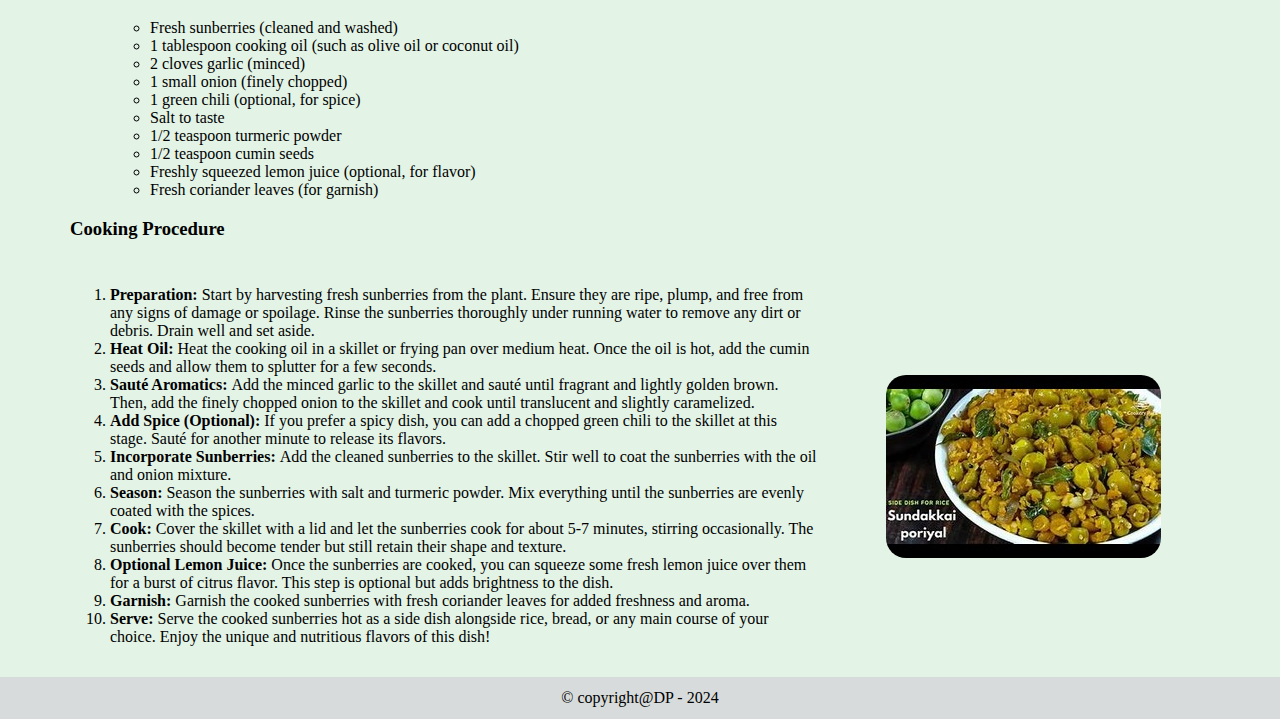
<file: Sunberry/Sunberry.html>
<head>
    <title>back</title>
    <link rel="stylesheet" href="back.css">
</head>
<body>
    <div>
        <div id="p1">
            <img id="veg_img" src="sunberry.webp" alt="Sunberry">
            <h1>SUNBERRY</h1>
        </div>
        <div id="p2">
            <h2>About</h2>
            <p>Sun berry, also known as Solanum nigrum or black nightshade, has gradually faded into obscurity in South India primarily due to several factors. Firstly, there is a misconception surrounding its toxicity, as certain varieties of black nightshade contain poisonous compounds, leading to apprehension among consumers about its safety for consumption. Additionally, the plant's prolific growth in diverse habitats often categorizes it as a weed, further contributing to its disregard as a cultivated vegetable. Changes in dietary preferences and the availability of commercial produce have also played a role, with modern consumers favoring more familiar and commercially prominent vegetables. Consequently, the sun berry, once valued for its medicinal properties and culinary versatility in traditional South Indian cuisine, has slipped from the collective memory, overshadowed by other more widely cultivated and perceived safer options.</p>
        </div>
        
        <div id="p4">
            <h2>Nutrition Values</h2>
            <table >
                <tr>
                    <th>NAME</th>
                    <th>VALUES</th>
                </tr>
                <tr>
                    <td>Calories</td>
                    <td>43 kcal</td>
                </tr>
                <tr>
                    <td>Protein</td>
                    <td>4.2 g</td>
                </tr>
                <tr>
                    <td>Carbohydrates</td>
                    <td>9.3 g</td>
                </tr>
                <tr>
                    <td>Fiber</td>
                    <td>2.8 g</td>
                </tr>
                <tr>
                    <td>Fat</td>
                    <td>0.7 g</td>
                </tr>
                <tr>
                    <td>Vitamin A </td>
                    <td>1844 iu</td>
                </tr>
                <tr>
                    <td>Vitamin C</td>
                    <td>35 mg</td>
                </tr>
                <tr>
                    <td>Vitamin K</td>
                    <td>35.3 mg</td>
                </tr>
                <tr>
                    <td>Folate</td>
                    <td>62 mg</td>
                </tr>
                <tr>
                    <td>calcium</td>
                    <td>209 mg</td>
                </tr>
                <tr>
                    <td>Iron</td>
                    <td>2.8 mg</td>
                </tr>
                <tr>
                    <td>Magnesium</td>
                    <td>53 mg</td>
                </tr>
                <tr>
                    <td>phosphorus</td>
                    <td>89 mg</td>
                </tr>
                <tr>
                    <td>potassium</td>
                    <td>418 mg</td>
                </tr>
                <tr>
                    <td>sodium</td>
                    <td>20 mg</td>
                </tr>
            </table>
        </div>
        <div id="p3">
            <h2>Medical Importance of SunBerry</h2>
            <ol>
                <li><b>Antioxidant Properties:</b>Sunberry contains antioxidants such as flavonoids and phenolic compounds, which help combat oxidative stress in the body. These antioxidants may help reduce the risk of chronic diseases such as cancer, heart disease, and diabetes by neutralizing harmful free radicals.</li>
                <li><b>Anti-inflammatory Effects:</b>Certain compounds found in sunberry possess anti-inflammatory properties, which may help alleviate symptoms of inflammatory conditions such as arthritis, asthma, and inflammatory bowel disease.</li>
                <li><b>Antimicrobial Activity:</b>Sunberry has demonstrated antimicrobial properties against various bacteria and fungi. These properties may help in fighting infections and promoting overall immune health.</li>
                <li><b>Cardiovascular Health:</b>The potassium content in sunberry supports heart health by regulating blood pressure and promoting proper cardiovascular function. Additionally, the fiber content may help lower cholesterol levels, reducing the risk of heart disease.</li>
                <li><b>Digestive Health:</b>The dietary fiber in sunberry promotes digestive health by aiding in digestion, preventing constipation, and supporting a healthy gut microbiome.</li>
                <li><b>Eye Health:</b>Sunberry is a good source of vitamin A and other antioxidants, which are essential for maintaining healthy vision and preventing age-related eye disorders such as macular degeneration and cataracts.</li>
                <li><b>traditional medicines:</b>In various traditional medical systems, sunberry has been used to treat ailments such as skin conditions, respiratory disorders, and digestive issues. However, it's crucial to consult with a healthcare professional before using sunberry or any other herbal remedy for medicinal purposes.</li>
            </ol>
        </div>
        <div id="p5">
            <h2>Receipe</h2>
            <h3>Ingredients</h3>
            <ol>
              <ul>
                <li>Fresh sunberries (cleaned and washed)</li>
                <li>1 tablespoon cooking oil (such as olive oil or coconut oil)</li>
                <li>2 cloves garlic (minced)</li>
                <li>1 small onion (finely chopped)</li>
                <li>1 green chili (optional, for spice)</li>
                <li>Salt to taste</li>
                <li>1/2 teaspoon turmeric powder</li>
                <li>1/2 teaspoon cumin seeds</li>
                <li>Freshly squeezed lemon juice (optional, for flavor)</li>
                <li>Fresh coriander leaves (for garnish)</li>
              </ul>
            </ol>
            <div id="cook">
                <h3>Cooking Procedure</h3>
                <div id="co">
                    <div id="instr">
                    
                        <ol>
                            <li>
                            <b>Preparation: </b>
                            Start by harvesting fresh sunberries from the plant. Ensure they are ripe, plump, and free from any signs of damage or spoilage. Rinse the sunberries thoroughly under running water to remove any dirt or debris. Drain well and set aside.
                            </li>
                            <li>
                            <b>Heat Oil: </b>
                            Heat the cooking oil in a skillet or frying pan over medium heat. Once the oil is hot, add the cumin seeds and allow them to splutter for a few seconds.
                            </li>
                            <li>
                            <b>Sauté Aromatics:  </b>
                            Add the minced garlic to the skillet and sauté until fragrant and lightly golden brown. Then, add the finely chopped onion to the skillet and cook until translucent and slightly caramelized.
                            </li>
                            <li>
                            <b>Add Spice (Optional):  </b>
                            If you prefer a spicy dish, you can add a chopped green chili to the skillet at this stage. Sauté for another minute to release its flavors.
                            </li>
                            <li>
                            <b>Incorporate Sunberries:  </b>
                            Add the cleaned sunberries to the skillet. Stir well to coat the sunberries with the oil and onion mixture.
                            </li>
                            <li>
                            <b>Season: </b>
                            Season the sunberries with salt and turmeric powder. Mix everything until the sunberries are evenly coated with the spices.
                            </li>
                            <li>
                            <b>Cook: </b>
                            Cover the skillet with a lid and let the sunberries cook for about 5-7 minutes, stirring occasionally. The sunberries should become tender but still retain their shape and texture.
                            </li>
                            <li>
                            <b>Optional Lemon Juice: </b>
                            Once the sunberries are cooked, you can squeeze some fresh lemon juice over them for a burst of citrus flavor. This step is optional but adds brightness to the dish.
                            </li>
                            <li>
                            <b>Garnish:</b>
                            Garnish the cooked sunberries with fresh coriander leaves for added freshness and aroma.
                            </li>
                            <li>
                            <b>Serve: </b>
                            Serve the cooked sunberries hot as a side dish alongside rice, bread, or any main course of your choice. Enjoy the unique and nutritious flavors of this dish!
                            </li>
                        </ol>

                    </div>
                    <div id="r_img">
                        <img src="sunberry_curry.jpg" alt="receipe_photo">
                    </div>
                </div>
            </div>
        </div>

    </div>
    <div id="footer">
        © copyright@DP - 2024
    </div>
</body>
</file>
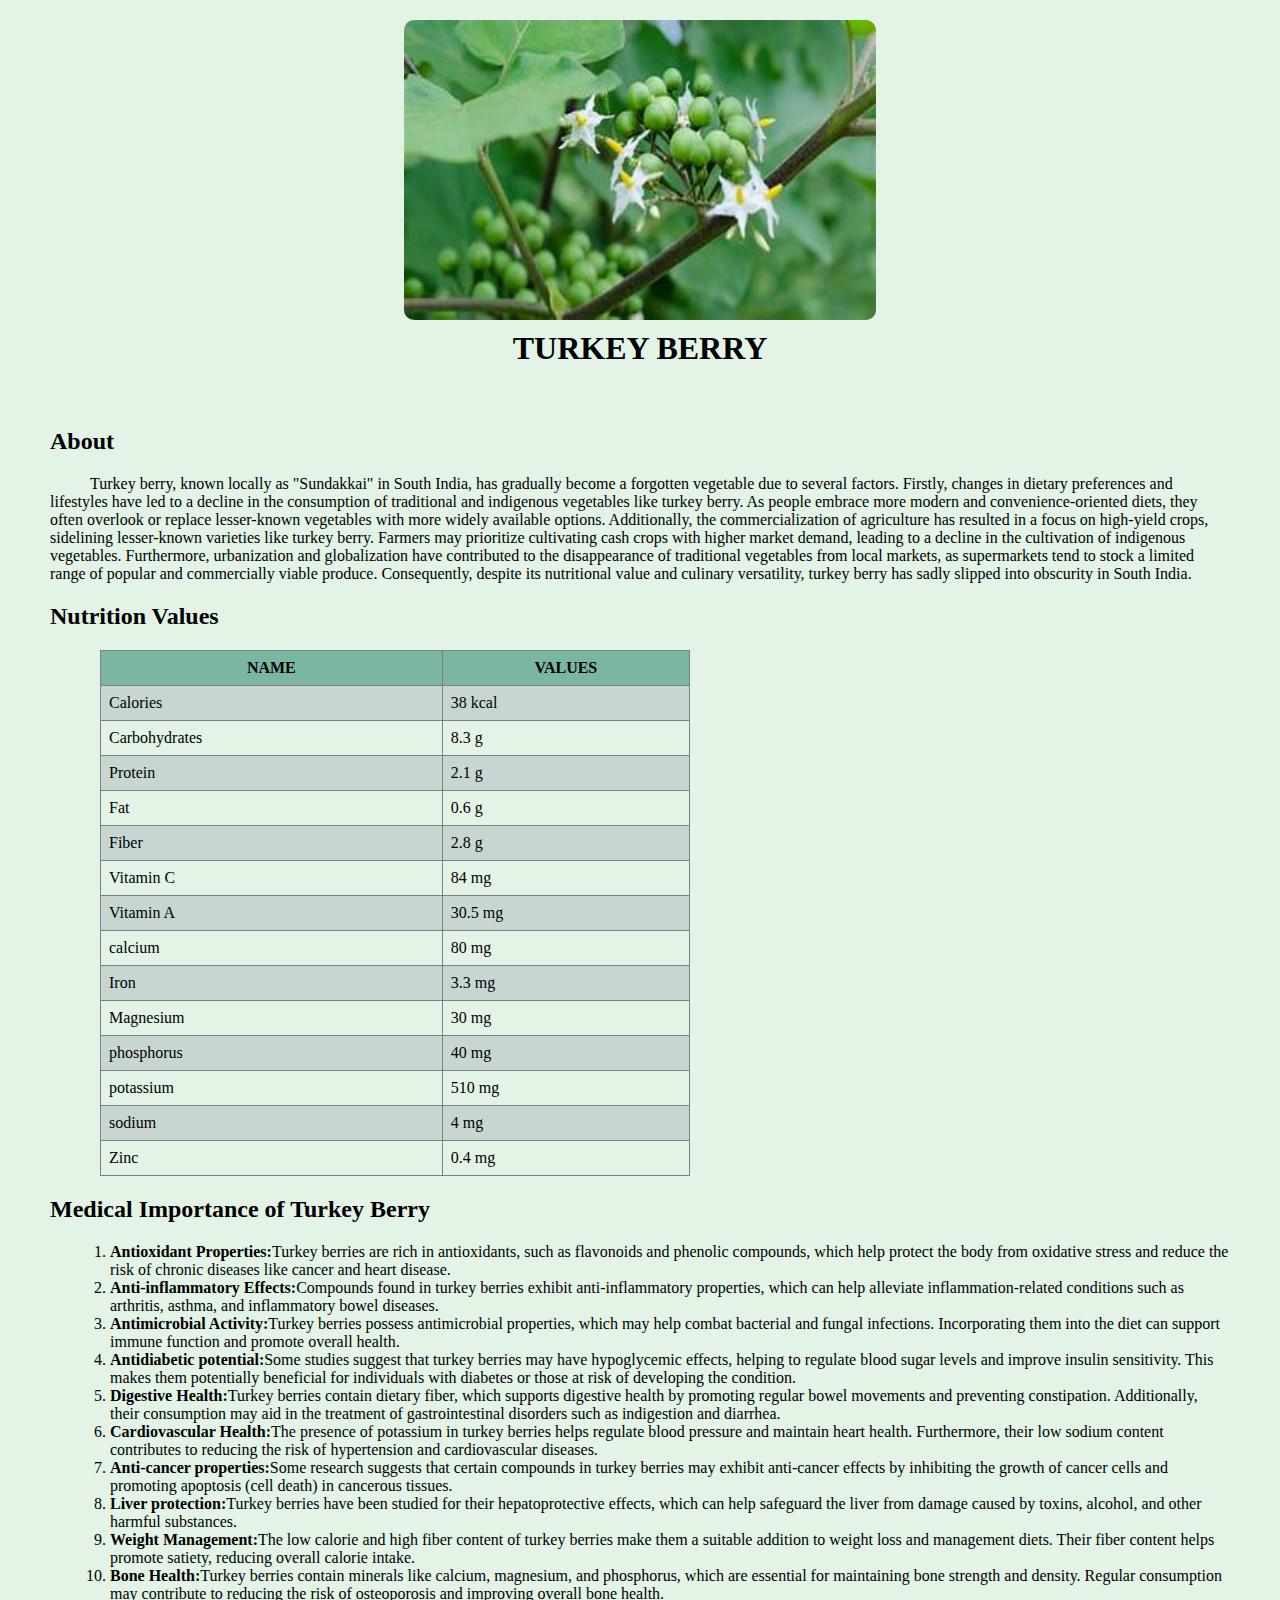
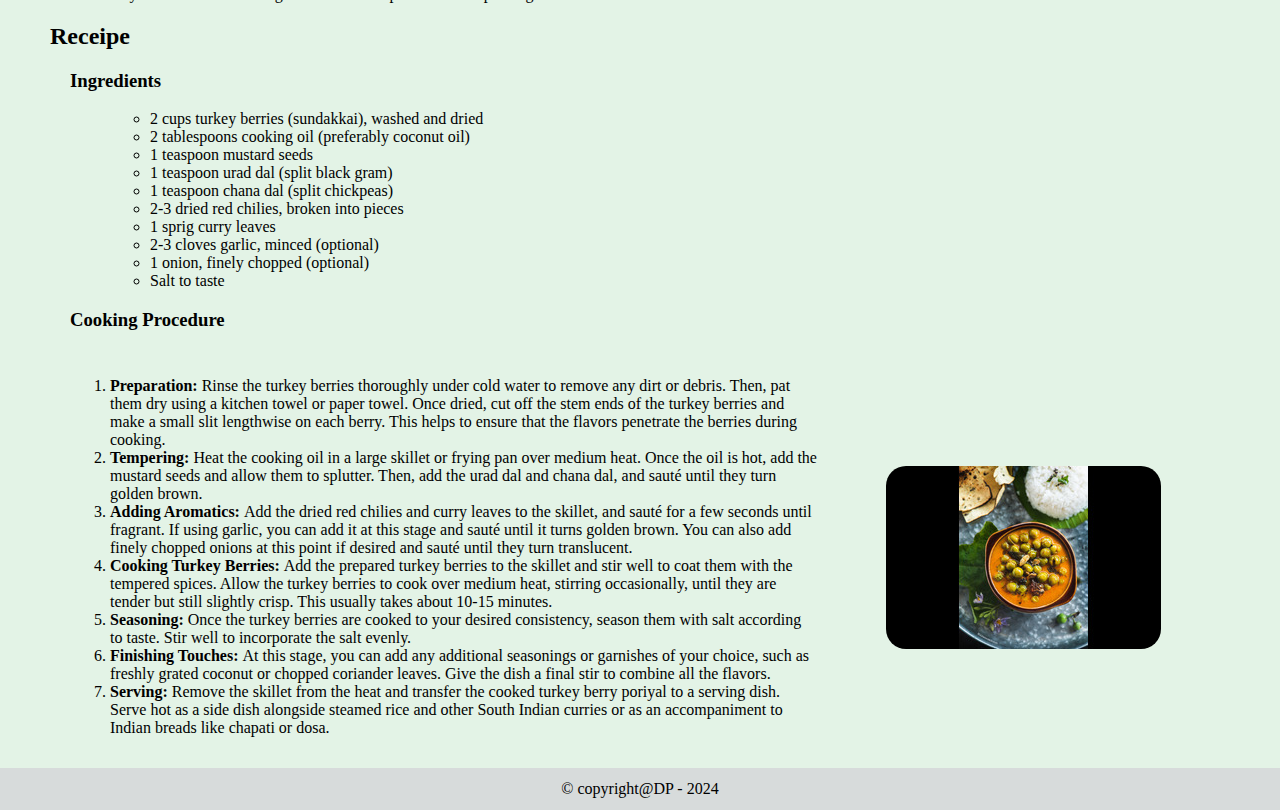
<file: Turkey Berry/Turkey berry.html>
<head>
    <title>back</title>
    <link rel="stylesheet" href="back.css">
</head>
<body>
    <div>
        <div id="p1">
            <img id="veg_img" src="turkey_berry.jpg" alt="Turkey Berry">
            <h1>TURKEY BERRY</h1>
        </div>
        <div id="p2">
            <h2>About</h2>
            <p>Turkey berry, known locally as "Sundakkai" in South India, has gradually become a forgotten vegetable due to several factors. Firstly, changes in dietary preferences and lifestyles have led to a decline in the consumption of traditional and indigenous vegetables like turkey berry. As people embrace more modern and convenience-oriented diets, they often overlook or replace lesser-known vegetables with more widely available options. Additionally, the commercialization of agriculture has resulted in a focus on high-yield crops, sidelining lesser-known varieties like turkey berry. Farmers may prioritize cultivating cash crops with higher market demand, leading to a decline in the cultivation of indigenous vegetables. Furthermore, urbanization and globalization have contributed to the disappearance of traditional vegetables from local markets, as supermarkets tend to stock a limited range of popular and commercially viable produce. Consequently, despite its nutritional value and culinary versatility, turkey berry has sadly slipped into obscurity in South India.</p>
        </div>
        
        <div id="p4">
            <h2>Nutrition Values</h2>
            <table >
                <tr>
                    <th>NAME</th>
                    <th>VALUES</th>
                </tr>
                <tr>
                    <td>Calories</td>
                    <td>38 kcal</td>
                </tr>
                <tr>
                    <td>Carbohydrates</td>
                    <td>8.3 g</td>
                </tr>
                <tr>
                    <td>Protein</td>
                    <td>2.1 g</td>
                </tr>
                <tr>
                    <td>Fat</td>
                    <td>0.6 g</td>
                </tr>
                <tr>
                    <td>Fiber</td>
                    <td>2.8 g</td>
                </tr>
                <tr>
                    <td>Vitamin C</td>
                    <td>84 mg</td>
                </tr>
                <tr>
                    <td>Vitamin A </td>
                    <td>30.5 mg</td>
                </tr>
                <tr>
                    <td>calcium</td>
                    <td>80 mg</td>
                </tr>
                <tr>
                    <td>Iron</td>
                    <td>3.3 mg</td>
                </tr>
                <tr>
                    <td>Magnesium</td>
                    <td>30 mg</td>
                </tr>
                <tr>
                    <td>phosphorus</td>
                    <td>40 mg</td>
                </tr>
                <tr>
                    <td>potassium</td>
                    <td>510 mg</td>
                </tr>
                <tr>
                    <td>sodium</td>
                    <td>4 mg</td>
                </tr>
                <tr>
                    <td>Zinc</td>
                    <td>0.4 mg</td>
                </tr>
            </table>
        </div>
        <div id="p3">
            <h2>Medical Importance of Turkey Berry</h2>
            <ol>
                <li><b>Antioxidant Properties:</b>Turkey berries are rich in antioxidants, such as flavonoids and phenolic compounds, which help protect the body from oxidative stress and reduce the risk of chronic diseases like cancer and heart disease.</li>
                <li><b>Anti-inflammatory Effects:</b>Compounds found in turkey berries exhibit anti-inflammatory properties, which can help alleviate inflammation-related conditions such as arthritis, asthma, and inflammatory bowel diseases.</li>
                <li><b>Antimicrobial Activity:</b>Turkey berries possess antimicrobial properties, which may help combat bacterial and fungal infections. Incorporating them into the diet can support immune function and promote overall health.</li>
                <li><b>Antidiabetic potential:</b>Some studies suggest that turkey berries may have hypoglycemic effects, helping to regulate blood sugar levels and improve insulin sensitivity. This makes them potentially beneficial for individuals with diabetes or those at risk of developing the condition.</li>
                <li><b>Digestive Health:</b>Turkey berries contain dietary fiber, which supports digestive health by promoting regular bowel movements and preventing constipation. Additionally, their consumption may aid in the treatment of gastrointestinal disorders such as indigestion and diarrhea.</li>
                <li><b>Cardiovascular Health:</b>The presence of potassium in turkey berries helps regulate blood pressure and maintain heart health. Furthermore, their low sodium content contributes to reducing the risk of hypertension and cardiovascular diseases.</li>
                <li><b>Anti-cancer properties:</b>Some research suggests that certain compounds in turkey berries may exhibit anti-cancer effects by inhibiting the growth of cancer cells and promoting apoptosis (cell death) in cancerous tissues.</li>
                <li><b>Liver protection:</b>Turkey berries have been studied for their hepatoprotective effects, which can help safeguard the liver from damage caused by toxins, alcohol, and other harmful substances.</li>
                <li><b>Weight Management:</b>The low calorie and high fiber content of turkey berries make them a suitable addition to weight loss and management diets. Their fiber content helps promote satiety, reducing overall calorie intake.</li>
                <li><b>Bone Health:</b>Turkey berries contain minerals like calcium, magnesium, and phosphorus, which are essential for maintaining bone strength and density. Regular consumption may contribute to reducing the risk of osteoporosis and improving overall bone health.</li>

            </ol>
        </div>
        <div id="p5">
            <h2>Receipe</h2>
            <h3>Ingredients</h3>
            <ol>
              <ul>
                <li>2 cups turkey berries (sundakkai), washed and dried</li>
                <li>2 tablespoons cooking oil (preferably coconut oil)</li>
                <li>1 teaspoon mustard seeds</li>
                <li>1 teaspoon urad dal (split black gram)</li>
                <li>1 teaspoon chana dal (split chickpeas)</li>
                <li>2-3 dried red chilies, broken into pieces</li>
                <li>1 sprig curry leaves</li>
                <li>2-3 cloves garlic, minced (optional)</li>
                <li>1 onion, finely chopped (optional)</li>
                <li>Salt to taste</li>
              </ul>
            </ol>
            <div id="cook">
                <h3>Cooking Procedure</h3>
                <div id="co">
                    <div id="instr">
                    
                        <ol>
                            <li>
                            <b>Preparation: </b>
                            Rinse the turkey berries thoroughly under cold water to remove any dirt or debris. Then, pat them dry using a kitchen towel or paper towel. Once dried, cut off the stem ends of the turkey berries and make a small slit lengthwise on each berry. This helps to ensure that the flavors penetrate the berries during cooking.
                            </li>
                            <li>
                            <b>Tempering: </b>
                            Heat the cooking oil in a large skillet or frying pan over medium heat. Once the oil is hot, add the mustard seeds and allow them to splutter. Then, add the urad dal and chana dal, and sauté until they turn golden brown.
                            </li>
                            <li>
                            <b>Adding Aromatics: </b>
                            Add the dried red chilies and curry leaves to the skillet, and sauté for a few seconds until fragrant. If using garlic, you can add it at this stage and sauté until it turns golden brown. You can also add finely chopped onions at this point if desired and sauté until they turn translucent.
                            </li>
                            <li>
                            <b>Cooking Turkey Berries: </b>
                            Add the prepared turkey berries to the skillet and stir well to coat them with the tempered spices. Allow the turkey berries to cook over medium heat, stirring occasionally, until they are tender but still slightly crisp. This usually takes about 10-15 minutes.
                            </li>
                            <li>
                            <b>Seasoning: </b>
                            Once the turkey berries are cooked to your desired consistency, season them with salt according to taste. Stir well to incorporate the salt evenly.
                            </li>
                            <li>
                            <b>Finishing Touches: </b>
                            At this stage, you can add any additional seasonings or garnishes of your choice, such as freshly grated coconut or chopped coriander leaves. Give the dish a final stir to combine all the flavors.
                            </li>
                            <li>
                            <b>Serving: </b>
                            Remove the skillet from the heat and transfer the cooked turkey berry poriyal to a serving dish. Serve hot as a side dish alongside steamed rice and other South Indian curries or as an accompaniment to Indian breads like chapati or dosa.
                            </li>
                        </ol>

                    </div>
                    <div id="r_img">
                        <img src="turkey_berry_curry.jpg" alt="receipe_photo">
                    </div>
                </div>
            </div>
        </div>

    </div>
    <div id="footer">
        © copyright@DP - 2024
    </div>
</body>
</file>
<file: front.css>
@media screen and (max-width:550px){
    body{
        
        width:100%;
        border-right-color:1px solid rgb(150, 111, 60);
        
        margin-top:-70px;
        background-color:rgb(227, 243, 230);
    }
    #p1{
        height:310px;
        position:relative;
        display:flex;
        flex-direction:column;
        align-items: center;
        
    }
    #image,img{
        height:300px;
        width:550px;
        object-fit:cover;
        
        position:relative;
    }
    #p1,text{
        text-align: center;
        padding-bottom:130px;
        margin-left:60px;
        font-size:18;
        color:rgb(82, 107, 129);
        position:relative;
    }
    #p1,ban_img{
        position:relative;
    }
    p{
        font-size:1.1rem;
        text-indent:30px;
        
    }
    #p2{
        max-width:96%;
        margin:0 auto;
        margin-left:80px;
        text-align:justify;
    }
    #p3{
        max-width:96%;
        margin:0 auto;
    }
    #p3 h2{
        margin:0 auto;
        margin-left:80px;
        text-align:center;
        padding-top:20px;
        
    }
    /* .v_row{
        
        
        
        max-width: 100%; 
        margin:0 auto;
        
        
    } */
    .v_box{
        margin-top:30px;
        margin-left:80px;
        justify-content: center;
        align-items: center;
        justify-items: center;
    }
    
    .v_box img{
        width:70%;
        margin:0 15%;
        height:180px;
        border-radius:15px;
        
    }
    
    .v_box .show{
        text-align: center;
        
    }
    .v_box .show{
        font-size: 20px;
        
    }
    .show{
       padding-top:px;
    }
    
    .v_box .show:hover{
        /* background-color:lightgray; */
    }
    .v_box .hide{
        display:none;
        
        justify-self: center;
        
    }
    
    /* .v_box .show:hover .hide{ 
        display:block;
        background-color:lightgray;
        border-radius: 20px;
        
    } */
     
     .v_box:hover .hide{
        
        display:block;
        background-color:lightgray;
        border-radius: 10px;
    }
    .v_box:hover .show{
        
        /* display:block; */
        /* background-color:lightgray; */
        border-radius: 10px;
    }
    #p4 {
        width:500px;
        background-color: rgb(197, 200, 202);
        text-align: center;
        padding-block: 8px;
    }


}

@media screen and (min-width:560px){
    body{
        max-width:1440px;
        width:100%;
        
        padding:0;
        margin:0;
        background-color:rgb(227, 243, 230);
    }
    #p1{
        height:400px;
        position:relative;
        display:flex;
        flex-direction:column;
        align-items: center;
        
        
    }
    img{
        height:400px;
        width:100%;
        
        object-fit:cover;
        position:absolute;
    }
    #text{
        text-align:center;
        max-width:500px;
        padding-top:120px;
        font-size:24;
        color:aliceblue;
        position:absolute;
    }
    p{
        font-size:1.1rem;
        text-indent:30px;
        
    }
    #p2{
        max-width:96%;
        margin:0 auto;
    }
    #p3{
        max-width:96%;
        margin:0 auto;

    }
    #p3 h2{
        text-align:center;
        padding-top:30px;
        padding-bottom:15px;
    }
    .v_row{
        
        display: table;
        
        width: 100%; 
        margin:0 auto;/*Optional*/
        table-layout:fixed; /*Optional*/
        border-spacing: 20px; /*Optional*/
    }
    .v_box{
        max-width:33%;
        
        display:table-cell;
        height:200px;
        justify-content: center;
        align-items: center;
        justify-items: center;
    }
    
    .v_box img{
        width:30%;
        
        height:180px;
        border-radius:15px;
        
        
    
    
    }
    .heading {
        
        text-decoration: none;
        color:black;
        
    }
    .v_box .show{
        margin-top:190px;
        text-align: center;
        
        
    }
    .v_box .show{
        font-size: 20px;
        
    }
    .v_box .show:hover{
        background-color:lightgray;
    }
    .v_box .hide{
        display:none;
        margin-top:15px;
        justify-self: center;
        
    }
    
    /* .v_box .show:hover .hide{ 
        display:block;
        background-color:lightgray;
        border-radius: 20px;
        
    } */
     
     .v_box:hover .hide{
        width:100%;
        display:block;
        background-color:lightgray;
        border-radius: 10px;
    }
    .v_box:hover .show{
        
        display:block;
        background-color:lightgray;
        border-radius: 10px;
    }
    #p4{
        text-align: center;
        background-color: rgb(209, 211, 211);
        padding:12px;
        margin-top:15px;
        
    }

}
</file>
<file: Air Potato/back.css>
@media screen and (max-width:550px){
    body{
        width:100%;
        padding:0;
        margin:0;
        background-color:rgb(227, 243, 230);
    }
    #veg_img{
        margin-top:20px;
        display: block;
        height:200px;
        border-radius: 10px;
        margin-left: auto;
        margin-right: auto;
        width:60%;
    }
    #p1{
        max-width:550px;
        margin:0 auto;
        
    }
    #p1 h1{
        text-align: center;
        margin-top: 10px;
        font-size:30px;
        
    }
    #p2{
        
        margin:0 30px;
        padding-top:10px;
    }
    p{
        text-indent: 40px;
    }
    #p3{
        
        margin:0 30px;
    }
    #p4{
        
        margin:0 30px;
    }
    #p4 table,th,td{
        border:1px solid gray;
        border-collapse: collapse;
        padding:8px
        
    }
    #p4 table{
        margin-left:50px;
        width:80%;        
    }
    table tr:nth-child(1) {
        background: #7ab6a1;
        
    }
    table tr:nth-child(even) {
        background: #c7d6d1;
    }
    #p5{
        
        margin:0 30px;
    }
    #p5 h3,ol{
        margin-left:20px;
    }
    #co{
        display:flex;
        flex-direction: column-reverse;
    }
    #r_img{
        padding-top:20px;
        max-width:100%;
        margin:auto auto;
    }
    #r_img img{
        border-radius: 20px;
    }
    #r_img h3{
        text-align: center;
        
    }
    #footer{
        background-color: rgb(215, 219, 219);
        padding:8px;
        margin-top: 10px;
        text-align: center;
    }



}
@media screen and (min-width:560px){
    body{
        
        padding:0;
        margin:0;
        background-color:rgb(227, 243, 230);
    }
    #veg_img{
        margin-top:20px;
        display: block;
        height:300px;
        border-radius: 10px;
        margin-left: auto;
        margin-right: auto;
        width:40%;
       
    }
    #p1{
        min-width:560px;
        margin:0 50px;
        
    }
    #p1 h1{
        text-align: center;
        margin-top: 10px;
    }
    #p2{
        min-width:560px;
        margin:0 50px;
        
        padding-top:20px;
    }
    p{
        text-indent: 40px;
    }
    #p3{
        min-width:560px;
        margin:0 50px;
    }
    #p4{
        min-width:560px;
        margin:0 50px;
    }
    #p4 table,th,td{
        border:1px solid gray;
        border-collapse: collapse;
        padding:8px
        
    }
    #p4 table{
        margin-left:50px;
        width:50%;        
    }
    table tr:nth-child(1) {
        background: #7ab6a1;
        
    }
    table tr:nth-child(even) {
        background: #c7d6d1;
    }
    #p5{
        min-width:560px;
        margin:0 50px;
    }
    #p5 h3,ol{
        margin-left:20px;
    }
    #cook h3{
        margin-bottom: 30px;
    }

    #co{
        
        display:flex;
        
        margin:auto 0;
        
    }
    #instr{
        width:65%;
    }
    #cook img{
        /* margin-top:60px; */
    }
    #r_img{
        max-width:100%;
        margin:auto auto;
        
    }
    #r_img img{
        /* justify-items:center; */
        border-radius: 20px;
        /* height:200px;
        width:200%; */
    }
    #r_img h3{
        
       
        text-align: center;
        
    }
    #footer{
        background-color: rgb(215, 219, 219);
        padding:12px;
        margin-top: 15px;
        text-align: center;
    }

}
</file>
<file: chayote/back.css>
@media screen and (max-width:550px){
    body{
        width:100%;
        padding:0;
        margin:0;
        background-color:rgb(227, 243, 230);
    }
    #veg_img{
        margin-top:20px;
        display: block;
        height:200px;
        border-radius: 10px;
        margin-left: auto;
        margin-right: auto;
        width:60%;
    }
    #p1{
        max-width:550px;
        margin:0 auto;
        
    }
    #p1 h1{
        text-align: center;
        margin-top: 10px;
        font-size:30px;
        
    }
    #p2{
        
        margin:0 30px;
        padding-top:10px;
    }
    p{
        text-indent: 40px;
    }
    #p3{
        
        margin:0 30px;
    }
    #p4{
        
        margin:0 30px;
    }
    #p4 table,th,td{
        border:1px solid gray;
        border-collapse: collapse;
        padding:8px
        
    }
    #p4 table{
        margin-left:50px;
        width:80%;        
    }
    table tr:nth-child(1) {
        background: #7ab6a1;
        
    }
    table tr:nth-child(even) {
        background: #c7d6d1;
    }
    #p5{
        
        margin:0 30px;
    }
    #p5 h3,ol{
        margin-left:20px;
    }
    #co{
        display:flex;
        flex-direction: column-reverse;
    }
    #r_img{
        padding-top:20px;
        max-width:100%;
        margin:auto auto;
    }
    #r_img img{
        border-radius: 20px;
    }
    #r_img h3{
        text-align: center;
        
    }
    #footer{
        background-color: rgb(215, 219, 219);
        padding:8px;
        margin-top: 10px;
        text-align: center;
    }



}
@media screen and (min-width:560px){
    body{
        
        padding:0;
        margin:0;
        background-color:rgb(227, 243, 230);
    }
    #veg_img{
        margin-top:20px;
        display: block;
        height:300px;
        border-radius: 10px;
        margin-left: auto;
        margin-right: auto;
        width:40%;
       
    }
    #p1{
        min-width:560px;
        margin:0 50px;
        
    }
    #p1 h1{
        text-align: center;
        margin-top: 10px;
    }
    #p2{
        min-width:560px;
        margin:0 50px;
        
        padding-top:20px;
    }
    p{
        text-indent: 40px;
    }
    #p3{
        min-width:560px;
        margin:0 50px;
    }
    #p4{
        min-width:560px;
        margin:0 50px;
    }
    #p4 table,th,td{
        border:1px solid gray;
        border-collapse: collapse;
        padding:8px
        
    }
    #p4 table{
        margin-left:50px;
        width:50%;        
    }
    table tr:nth-child(1) {
        background: #7ab6a1;
        
    }
    table tr:nth-child(even) {
        background: #c7d6d1;
    }
    #p5{
        min-width:560px;
        margin:0 50px;
    }
    #p5 h3,ol{
        margin-left:20px;
    }
    #cook h3{
        margin-bottom: 30px;
    }

    #co{
        
        display:flex;
        
        margin:auto 0;
        
    }
    #instr{
        width:65%;
    }
    #cook img{
        /* margin-top:60px; */
    }
    #r_img{
        max-width:100%;
        margin:auto auto;
        
    }
    #r_img img{
        /* justify-items:center; */
        border-radius: 20px;
        /* height:200px;
        width:200%; */
    }
    #r_img h3{
        
       
        text-align: center;
        
    }
    #footer{
        background-color: rgb(215, 219, 219);
        padding:12px;
        margin-top: 15px;
        text-align: center;
    }

}
</file>
<file: Clove Beans/back.css>
@media screen and (max-width:550px){
    body{
        width:100%;
        padding:0;
        margin:0;
        background-color:rgb(227, 243, 230);
    }
    #veg_img{
        margin-top:20px;
        display: block;
        height:200px;
        border-radius: 10px;
        margin-left: auto;
        margin-right: auto;
        width:60%;
    }
    #p1{
        max-width:550px;
        margin:0 auto;
        
    }
    #p1 h1{
        text-align: center;
        margin-top: 10px;
        font-size:30px;
        
    }
    #p2{
        
        margin:0 30px;
        padding-top:10px;
    }
    p{
        text-indent: 40px;
    }
    #p3{
        
        margin:0 30px;
    }
    #p4{
        
        margin:0 30px;
    }
    #p4 table,th,td{
        border:1px solid gray;
        border-collapse: collapse;
        padding:8px
        
    }
    #p4 table{
        margin-left:50px;
        width:80%;        
    }
    table tr:nth-child(1) {
        background: #7ab6a1;
        
    }
    table tr:nth-child(even) {
        background: #c7d6d1;
    }
    #p5{
        
        margin:0 30px;
    }
    #p5 h3,ol{
        margin-left:20px;
    }
    #co{
        display:flex;
        flex-direction: column-reverse;
    }
    #r_img{
        padding-top:20px;
        max-width:100%;
        margin:auto auto;
    }
    #r_img img{
        border-radius: 20px;
    }
    #r_img h3{
        text-align: center;
        
    }
    #footer{
        background-color: rgb(215, 219, 219);
        padding:8px;
        margin-top: 10px;
        text-align: center;
    }



}
@media screen and (min-width:560px){
    body{
        
        padding:0;
        margin:0;
        background-color:rgb(227, 243, 230);
    }
    #veg_img{
        margin-top:20px;
        display: block;
        height:300px;
        border-radius: 10px;
        margin-left: auto;
        margin-right: auto;
        width:40%;
       
    }
    #p1{
        min-width:560px;
        margin:0 50px;
        
    }
    #p1 h1{
        text-align: center;
        margin-top: 10px;
    }
    #p2{
        min-width:560px;
        margin:0 50px;
        
        padding-top:20px;
    }
    p{
        text-indent: 40px;
    }
    #p3{
        min-width:560px;
        margin:0 50px;
    }
    #p4{
        min-width:560px;
        margin:0 50px;
    }
    #p4 table,th,td{
        border:1px solid gray;
        border-collapse: collapse;
        padding:8px
        
    }
    #p4 table{
        margin-left:50px;
        width:50%;        
    }
    table tr:nth-child(1) {
        background: #7ab6a1;
        
    }
    table tr:nth-child(even) {
        background: #c7d6d1;
    }
    #p5{
        min-width:560px;
        margin:0 50px;
    }
    #p5 h3,ol{
        margin-left:20px;
    }
    #cook h3{
        margin-bottom: 30px;
    }

    #co{
        
        display:flex;
        
        margin:auto 0;
        
    }
    #instr{
        width:65%;
    }
    #cook img{
        /* margin-top:60px; */
    }
    #r_img{
        max-width:100%;
        margin:auto auto;
        
    }
    #r_img img{
        /* justify-items:center; */
        border-radius: 20px;
        /* height:200px;
        width:200%; */
    }
    #r_img h3{
        
       
        text-align: center;
        
    }
    #footer{
        background-color: rgb(215, 219, 219);
        padding:12px;
        margin-top: 15px;
        text-align: center;
    }

}
</file>
<file: Elephant Yam/back.css>
@media screen and (max-width:550px){
    body{
        width:100%;
        padding:0;
        margin:0;
        background-color:rgb(227, 243, 230);
    }
    #veg_img{
        margin-top:20px;
        display: block;
        height:200px;
        border-radius: 10px;
        margin-left: auto;
        margin-right: auto;
        width:60%;
    }
    #p1{
        max-width:550px;
        margin:0 auto;
        
    }
    #p1 h1{
        text-align: center;
        margin-top: 10px;
        font-size:30px;
        
    }
    #p2{
        
        margin:0 30px;
        padding-top:10px;
    }
    p{
        text-indent: 40px;
    }
    #p3{
        
        margin:0 30px;
    }
    #p4{
        
        margin:0 30px;
    }
    #p4 table,th,td{
        border:1px solid gray;
        border-collapse: collapse;
        padding:8px
        
    }
    #p4 table{
        margin-left:50px;
        width:80%;        
    }
    table tr:nth-child(1) {
        background: #7ab6a1;
        
    }
    table tr:nth-child(even) {
        background: #c7d6d1;
    }
    #p5{
        
        margin:0 30px;
    }
    #p5 h3,ol{
        margin-left:20px;
    }
    #co{
        display:flex;
        flex-direction: column-reverse;
    }
    #r_img{
        padding-top:20px;
        max-width:100%;
        margin:auto auto;
    }
    #r_img img{
        border-radius: 20px;
    }
    #r_img h3{
        text-align: center;
        
    }
    #footer{
        background-color: rgb(215, 219, 219);
        padding:8px;
        margin-top: 10px;
        text-align: center;
    }



}
@media screen and (min-width:560px){
    body{
        
        padding:0;
        margin:0;
        background-color:rgb(227, 243, 230);
    }
    #veg_img{
        margin-top:20px;
        display: block;
        height:300px;
        border-radius: 10px;
        margin-left: auto;
        margin-right: auto;
        width:40%;
       
    }
    #p1{
        min-width:560px;
        margin:0 50px;
        
    }
    #p1 h1{
        text-align: center;
        margin-top: 10px;
    }
    #p2{
        min-width:560px;
        margin:0 50px;
        
        padding-top:20px;
    }
    p{
        text-indent: 40px;
    }
    #p3{
        min-width:560px;
        margin:0 50px;
    }
    #p4{
        min-width:560px;
        margin:0 50px;
    }
    #p4 table,th,td{
        border:1px solid gray;
        border-collapse: collapse;
        padding:8px
        
    }
    #p4 table{
        margin-left:50px;
        width:50%;        
    }
    table tr:nth-child(1) {
        background: #7ab6a1;
        
    }
    table tr:nth-child(even) {
        background: #c7d6d1;
    }
    #p5{
        min-width:560px;
        margin:0 50px;
    }
    #p5 h3,ol{
        margin-left:20px;
    }
    #cook h3{
        margin-bottom: 30px;
    }

    #co{
        
        display:flex;
        
        margin:auto 0;
        
    }
    #instr{
        width:65%;
    }
    #cook img{
        /* margin-top:60px; */
    }
    #r_img{
        max-width:100%;
        margin:auto auto;
        
    }
    #r_img img{
        /* justify-items:center; */
        border-radius: 20px;
        /* height:200px;
        width:200%; */
    }
    #r_img h3{
        
       
        text-align: center;
        
    }
    #footer{
        background-color: rgb(215, 219, 219);
        padding:12px;
        margin-top: 15px;
        text-align: center;
    }

}
</file>
<file: lotus Stem/back.css>
@media screen and (max-width:550px){
    body{
        width:100%;
        padding:0;
        margin:0;
        background-color:rgb(227, 243, 230);
    }
    #veg_img{
        margin-top:20px;
        display: block;
        height:200px;
        border-radius: 10px;
        margin-left: auto;
        margin-right: auto;
        width:60%;
    }
    #p1{
        max-width:550px;
        margin:0 auto;
        
    }
    #p1 h1{
        text-align: center;
        margin-top: 10px;
        font-size:30px;
        
    }
    #p2{
        
        margin:0 30px;
        padding-top:10px;
    }
    p{
        text-indent: 40px;
    }
    #p3{
        
        margin:0 30px;
    }
    #p4{
        
        margin:0 30px;
    }
    #p4 table,th,td{
        border:1px solid gray;
        border-collapse: collapse;
        padding:8px
        
    }
    #p4 table{
        margin-left:50px;
        width:80%;        
    }
    table tr:nth-child(1) {
        background: #7ab6a1;
        
    }
    table tr:nth-child(even) {
        background: #c7d6d1;
    }
    #p5{
        
        margin:0 30px;
    }
    #p5 h3,ol{
        margin-left:20px;
    }
    #co{
        display:flex;
        flex-direction: column-reverse;
    }
    #r_img{
        padding-top:20px;
        max-width:100%;
        margin:auto auto;
    }
    #r_img img{
        border-radius: 20px;
    }
    #r_img h3{
        text-align: center;
        
    }
    #footer{
        background-color: rgb(215, 219, 219);
        padding:8px;
        margin-top: 10px;
        text-align: center;
    }



}
@media screen and (min-width:560px){
    body{
        
        padding:0;
        margin:0;
        background-color:rgb(227, 243, 230);
    }
    #veg_img{
        margin-top:20px;
        display: block;
        height:300px;
        border-radius: 10px;
        margin-left: auto;
        margin-right: auto;
        width:40%;
       
    }
    #p1{
        min-width:560px;
        margin:0 50px;
        
    }
    #p1 h1{
        text-align: center;
        margin-top: 10px;
    }
    #p2{
        min-width:560px;
        margin:0 50px;
        
        padding-top:20px;
    }
    p{
        text-indent: 40px;
    }
    #p3{
        min-width:560px;
        margin:0 50px;
    }
    #p4{
        min-width:560px;
        margin:0 50px;
    }
    #p4 table,th,td{
        border:1px solid gray;
        border-collapse: collapse;
        padding:8px
        
    }
    #p4 table{
        margin-left:50px;
        width:50%;        
    }
    table tr:nth-child(1) {
        background: #7ab6a1;
        
    }
    table tr:nth-child(even) {
        background: #c7d6d1;
    }
    #p5{
        min-width:560px;
        margin:0 50px;
    }
    #p5 h3,ol{
        margin-left:20px;
    }
    #cook h3{
        margin-bottom: 30px;
    }

    #co{
        
        display:flex;
        
        margin:auto 0;
        
    }
    #instr{
        width:65%;
    }
    #cook img{
        /* margin-top:60px; */
    }
    #r_img{
        max-width:100%;
        margin:auto auto;
        
    }
    #r_img img{
        /* justify-items:center; */
        border-radius: 20px;
        /* height:200px;
        width:200%; */
    }
    #r_img h3{
        
       
        text-align: center;
        
    }
    #footer{
        background-color: rgb(215, 219, 219);
        padding:12px;
        margin-top: 15px;
        text-align: center;
    }

}
</file>
<file: Moringa Flowers/back.css>
@media screen and (max-width:550px){
    body{
        width:100%;
        padding:0;
        margin:0;
        background-color:rgb(227, 243, 230);
    }
    #veg_img{
        margin-top:20px;
        display: block;
        height:200px;
        border-radius: 10px;
        margin-left: auto;
        margin-right: auto;
        width:60%;
    }
    #p1{
        max-width:550px;
        margin:0 auto;
        
    }
    #p1 h1{
        text-align: center;
        margin-top: 10px;
        font-size:30px;
        
    }
    #p2{
        
        margin:0 30px;
        padding-top:10px;
    }
    p{
        text-indent: 40px;
    }
    #p3{
        
        margin:0 30px;
    }
    #p4{
        
        margin:0 30px;
    }
    #p4 table,th,td{
        border:1px solid gray;
        border-collapse: collapse;
        padding:8px
        
    }
    #p4 table{
        margin-left:50px;
        width:80%;        
    }
    table tr:nth-child(1) {
        background: #7ab6a1;
        
    }
    table tr:nth-child(even) {
        background: #c7d6d1;
    }
    #p5{
        
        margin:0 30px;
    }
    #p5 h3,ol{
        margin-left:20px;
    }
    #co{
        display:flex;
        flex-direction: column-reverse;
    }
    #r_img{
        padding-top:20px;
        max-width:100%;
        margin:auto auto;
    }
    #r_img img{
        border-radius: 20px;
    }
    #r_img h3{
        text-align: center;
        
    }
    #footer{
        background-color: rgb(215, 219, 219);
        padding:8px;
        margin-top: 10px;
        text-align: center;
    }



}
@media screen and (min-width:560px){
    body{
        
        padding:0;
        margin:0;
        background-color:rgb(227, 243, 230);
    }
    #veg_img{
        margin-top:20px;
        display: block;
        height:300px;
        border-radius: 10px;
        margin-left: auto;
        margin-right: auto;
        width:40%;
       
    }
    #p1{
        min-width:560px;
        margin:0 50px;
        
    }
    #p1 h1{
        text-align: center;
        margin-top: 10px;
    }
    #p2{
        min-width:560px;
        margin:0 50px;
        
        padding-top:20px;
    }
    p{
        text-indent: 40px;
    }
    #p3{
        min-width:560px;
        margin:0 50px;
    }
    #p4{
        min-width:560px;
        margin:0 50px;
    }
    #p4 table,th,td{
        border:1px solid gray;
        border-collapse: collapse;
        padding:8px
        
    }
    #p4 table{
        margin-left:50px;
        width:50%;        
    }
    table tr:nth-child(1) {
        background: #7ab6a1;
        
    }
    table tr:nth-child(even) {
        background: #c7d6d1;
    }
    #p5{
        min-width:560px;
        margin:0 50px;
    }
    #p5 h3,ol{
        margin-left:20px;
    }
    #cook h3{
        margin-bottom: 30px;
    }

    #co{
        
        display:flex;
        
        margin:auto 0;
        
    }
    #instr{
        width:65%;
    }
    #cook img{
        /* margin-top:60px; */
    }
    #r_img{
        max-width:100%;
        margin:auto auto;
        
    }
    #r_img img{
        /* justify-items:center; */
        border-radius: 20px;
        /* height:200px;
        width:200%; */
    }
    #r_img h3{
        
       
        text-align: center;
        
    }
    #footer{
        background-color: rgb(215, 219, 219);
        padding:12px;
        margin-top: 15px;
        text-align: center;
    }

}
</file>
<file: Palmyra Sprouts/back.css>
@media screen and (max-width:550px){
    body{
        width:100%;
        padding:0;
        margin:0;
        background-color:rgb(227, 243, 230);
    }
    #veg_img{
        margin-top:20px;
        display: block;
        height:200px;
        border-radius: 10px;
        margin-left: auto;
        margin-right: auto;
        width:60%;
    }
    #p1{
        max-width:550px;
        margin:0 auto;
        
    }
    #p1 h1{
        text-align: center;
        margin-top: 10px;
        font-size:30px;
        
    }
    #p2{
        
        margin:0 30px;
        padding-top:10px;
    }
    p{
        text-indent: 40px;
    }
    #p3{
        
        margin:0 30px;
    }
    #p4{
        
        margin:0 30px;
    }
    #p4 table,th,td{
        border:1px solid gray;
        border-collapse: collapse;
        padding:8px
        
    }
    #p4 table{
        margin-left:50px;
        width:80%;        
    }
    table tr:nth-child(1) {
        background: #7ab6a1;
        
    }
    table tr:nth-child(even) {
        background: #c7d6d1;
    }
    #p5{
        
        margin:0 30px;
    }
    #p5 h3,ol{
        margin-left:20px;
    }
    #co{
        display:flex;
        flex-direction: column-reverse;
    }
    #r_img{
        padding-top:20px;
        max-width:100%;
        margin:auto auto;
    }
    #r_img img{
        border-radius: 20px;
    }
    #r_img h3{
        text-align: center;
        
    }
    #footer{
        background-color: rgb(215, 219, 219);
        padding:8px;
        margin-top: 10px;
        text-align: center;
    }



}
@media screen and (min-width:560px){
    body{
        
        padding:0;
        margin:0;
        background-color:rgb(227, 243, 230);
    }
    #veg_img{
        margin-top:20px;
        display: block;
        height:300px;
        border-radius: 10px;
        margin-left: auto;
        margin-right: auto;
        width:40%;
       
    }
    #p1{
        min-width:560px;
        margin:0 50px;
        
    }
    #p1 h1{
        text-align: center;
        margin-top: 10px;
    }
    #p2{
        min-width:560px;
        margin:0 50px;
        
        padding-top:20px;
    }
    p{
        text-indent: 40px;
    }
    #p3{
        min-width:560px;
        margin:0 50px;
    }
    #p4{
        min-width:560px;
        margin:0 50px;
    }
    #p4 table,th,td{
        border:1px solid gray;
        border-collapse: collapse;
        padding:8px
        
    }
    #p4 table{
        margin-left:50px;
        width:50%;        
    }
    table tr:nth-child(1) {
        background: #7ab6a1;
        
    }
    table tr:nth-child(even) {
        background: #c7d6d1;
    }
    #p5{
        min-width:560px;
        margin:0 50px;
    }
    #p5 h3,ol{
        margin-left:20px;
    }
    #cook h3{
        margin-bottom: 30px;
    }

    #co{
        
        display:flex;
        
        margin:auto 0;
        
    }
    #instr{
        width:65%;
    }
    #cook img{
        /* margin-top:60px; */
    }
    #r_img{
        max-width:100%;
        margin:auto auto;
        
    }
    #r_img img{
        /* justify-items:center; */
        border-radius: 20px;
        /* height:200px;
        width:200%; */
    }
    #r_img h3{
        
       
        text-align: center;
        
    }
    #footer{
        background-color: rgb(215, 219, 219);
        padding:12px;
        margin-top: 15px;
        text-align: center;
    }

}
</file>
<file: Sunberry/back.css>
@media screen and (max-width:550px){
    body{
        width:100%;
        padding:0;
        margin:0;
        background-color:rgb(227, 243, 230);
    }
    #veg_img{
        margin-top:20px;
        display: block;
        height:200px;
        border-radius: 10px;
        margin-left: auto;
        margin-right: auto;
        width:60%;
    }
    #p1{
        max-width:550px;
        margin:0 auto;
        
    }
    #p1 h1{
        text-align: center;
        margin-top: 10px;
        font-size:30px;
        
    }
    #p2{
        
        margin:0 30px;
        padding-top:10px;
    }
    p{
        text-indent: 40px;
    }
    #p3{
        
        margin:0 30px;
    }
    #p4{
        
        margin:0 30px;
    }
    #p4 table,th,td{
        border:1px solid gray;
        border-collapse: collapse;
        padding:8px
        
    }
    #p4 table{
        margin-left:50px;
        width:80%;        
    }
    table tr:nth-child(1) {
        background: #7ab6a1;
        
    }
    table tr:nth-child(even) {
        background: #c7d6d1;
    }
    #p5{
        
        margin:0 30px;
    }
    #p5 h3,ol{
        margin-left:20px;
    }
    #co{
        display:flex;
        flex-direction: column-reverse;
    }
    #r_img{
        padding-top:20px;
        max-width:100%;
        margin:auto auto;
    }
    #r_img img{
        border-radius: 20px;
    }
    #r_img h3{
        text-align: center;
        
    }
    #footer{
        background-color: rgb(215, 219, 219);
        padding:8px;
        margin-top: 10px;
        text-align: center;
    }



}
@media screen and (min-width:560px){
    body{
        
        padding:0;
        margin:0;
        background-color:rgb(227, 243, 230);
    }
    #veg_img{
        margin-top:20px;
        display: block;
        height:300px;
        border-radius: 10px;
        margin-left: auto;
        margin-right: auto;
        width:30%;
       
    }
    #p1{
        min-width:560px;
        margin:0 50px;
        
    }
    #p1 h1{
        text-align: center;
        margin-top: 10px;
    }
    #p2{
        min-width:560px;
        margin:0 50px;
        
        padding-top:20px;
    }
    p{
        text-indent: 40px;
    }
    #p3{
        min-width:560px;
        margin:0 50px;
    }
    #p4{
        min-width:560px;
        margin:0 50px;
    }
    #p4 table,th,td{
        border:1px solid gray;
        border-collapse: collapse;
        padding:8px
        
    }
    #p4 table{
        margin-left:50px;
        width:50%;        
    }
    table tr:nth-child(1) {
        background: #7ab6a1;
        
    }
    table tr:nth-child(even) {
        background: #c7d6d1;
    }
    #p5{
        min-width:560px;
        margin:0 50px;
    }
    #p5 h3,ol{
        margin-left:20px;
    }
    #cook h3{
        margin-bottom: 30px;
    }

    #co{
        
        display:flex;
        
        margin:auto 0;
        
    }
    #instr{
        width:65%;
    }
    #cook img{
        /* margin-top:60px; */
    }
    #r_img{
        max-width:100%;
        margin:auto auto;
        
    }
    #r_img img{
        /* justify-items:center; */
        border-radius: 20px;
        /* height:200px;
        width:200%; */
    }
    #r_img h3{
        
       
        text-align: center;
        
    }
    #footer{
        background-color: rgb(215, 219, 219);
        padding:12px;
        margin-top: 15px;
        text-align: center;
    }

}
</file>
<file: Turkey Berry/back.css>
@media screen and (max-width:550px){
    body{
        width:100%;
        padding:0;
        margin:0;
        background-color:rgb(227, 243, 230);
    }
    #veg_img{
        margin-top:20px;
        display: block;
        height:200px;
        border-radius: 10px;
        margin-left: auto;
        margin-right: auto;
        width:60%;
    }
    #p1{
        max-width:550px;
        margin:0 auto;
        
    }
    #p1 h1{
        text-align: center;
        margin-top: 10px;
        font-size:30px;
        
    }
    #p2{
        
        margin:0 30px;
        padding-top:10px;
    }
    p{
        text-indent: 40px;
    }
    #p3{
        
        margin:0 30px;
    }
    #p4{
        
        margin:0 30px;
    }
    #p4 table,th,td{
        border:1px solid gray;
        border-collapse: collapse;
        padding:8px
        
    }
    #p4 table{
        margin-left:50px;
        width:80%;        
    }
    table tr:nth-child(1) {
        background: #7ab6a1;
        
    }
    table tr:nth-child(even) {
        background: #c7d6d1;
    }
    #p5{
        
        margin:0 30px;
    }
    #p5 h3,ol{
        margin-left:20px;
    }
    #co{
        display:flex;
        flex-direction: column-reverse;
    }
    #r_img{
        padding-top:20px;
        max-width:100%;
        margin:auto auto;
    }
    #r_img img{
        border-radius: 20px;
    }
    #r_img h3{
        text-align: center;
        
    }
    #footer{
        background-color: rgb(215, 219, 219);
        padding:8px;
        margin-top: 10px;
        text-align: center;
    }



}
@media screen and (min-width:560px){
    body{
        
        padding:0;
        margin:0;
        background-color:rgb(227, 243, 230);
    }
    #veg_img{
        margin-top:20px;
        display: block;
        height:300px;
        border-radius: 10px;
        margin-left: auto;
        margin-right: auto;
        width:40%;
       
    }
    #p1{
        min-width:560px;
        margin:0 50px;
        
    }
    #p1 h1{
        text-align: center;
        margin-top: 10px;
    }
    #p2{
        min-width:560px;
        margin:0 50px;
        
        padding-top:20px;
    }
    p{
        text-indent: 40px;
    }
    #p3{
        min-width:560px;
        margin:0 50px;
    }
    #p4{
        min-width:560px;
        margin:0 50px;
    }
    #p4 table,th,td{
        border:1px solid gray;
        border-collapse: collapse;
        padding:8px
        
    }
    #p4 table{
        margin-left:50px;
        width:50%;        
    }
    table tr:nth-child(1) {
        background: #7ab6a1;
        
    }
    table tr:nth-child(even) {
        background: #c7d6d1;
    }
    #p5{
        min-width:560px;
        margin:0 50px;
    }
    #p5 h3,ol{
        margin-left:20px;
    }
    #cook h3{
        margin-bottom: 30px;
    }

    #co{
        
        display:flex;
        
        margin:auto 0;
        
    }
    #instr{
        width:65%;
    }
    #cook img{
        /* margin-top:60px; */
    }
    #r_img{
        max-width:100%;
        margin:auto auto;
        
    }
    #r_img img{
        /* justify-items:center; */
        border-radius: 20px;
        /* height:200px;
        width:200%; */
    }
    #r_img h3{
        
       
        text-align: center;
        
    }
    #footer{
        background-color: rgb(215, 219, 219);
        padding:12px;
        margin-top: 15px;
        text-align: center;
    }

}
</file>
